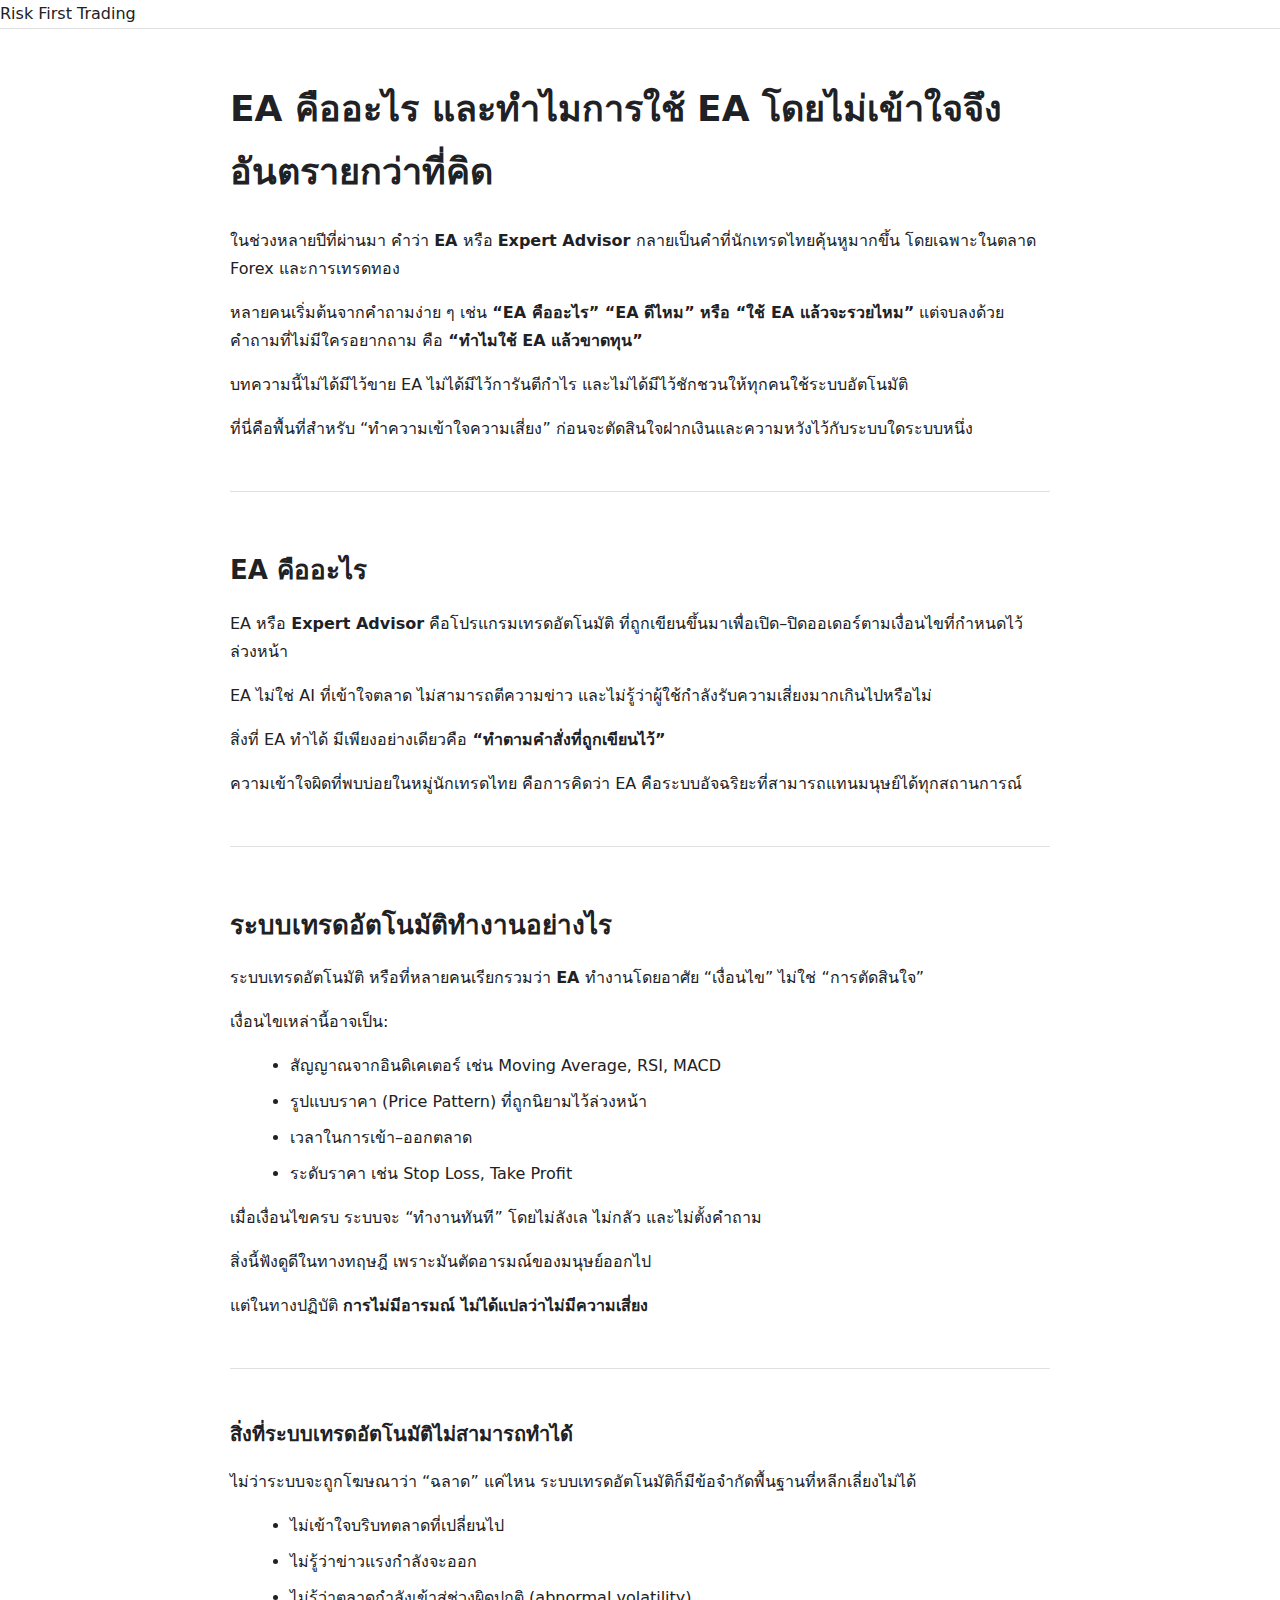
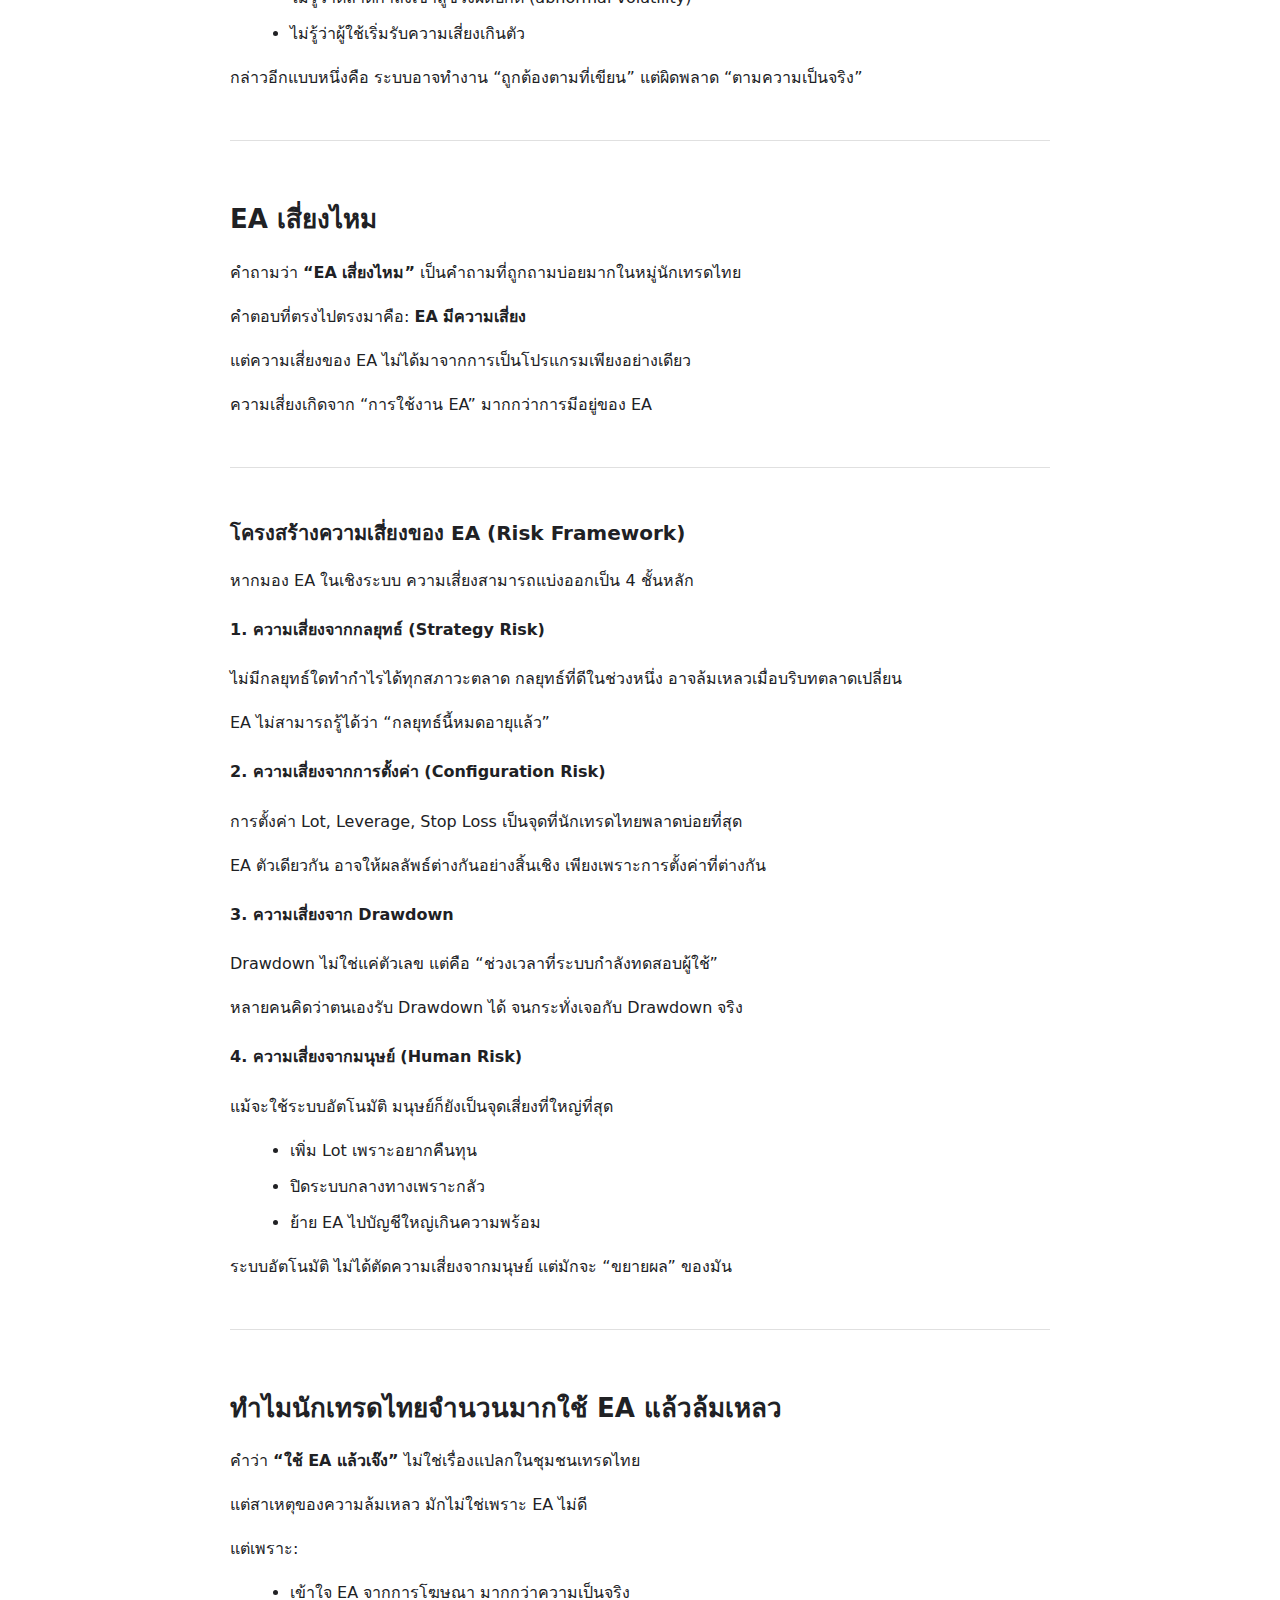
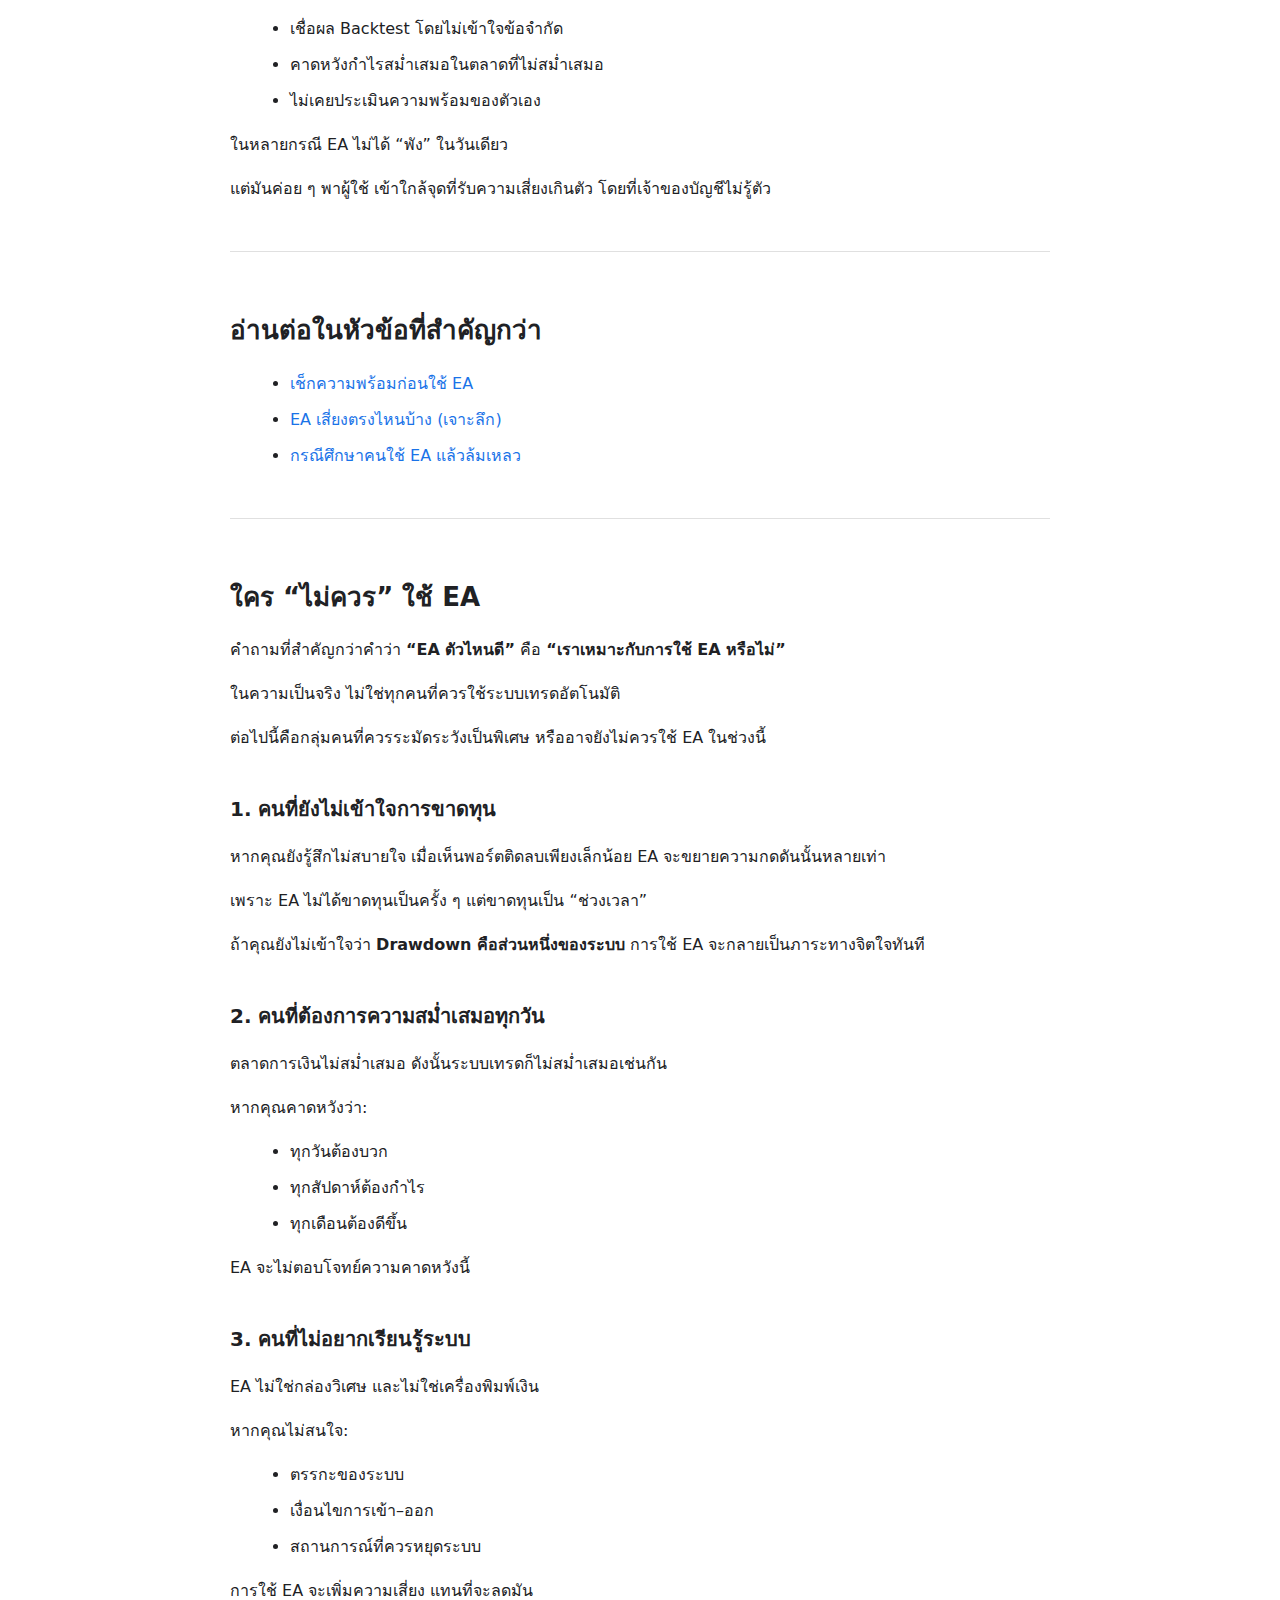
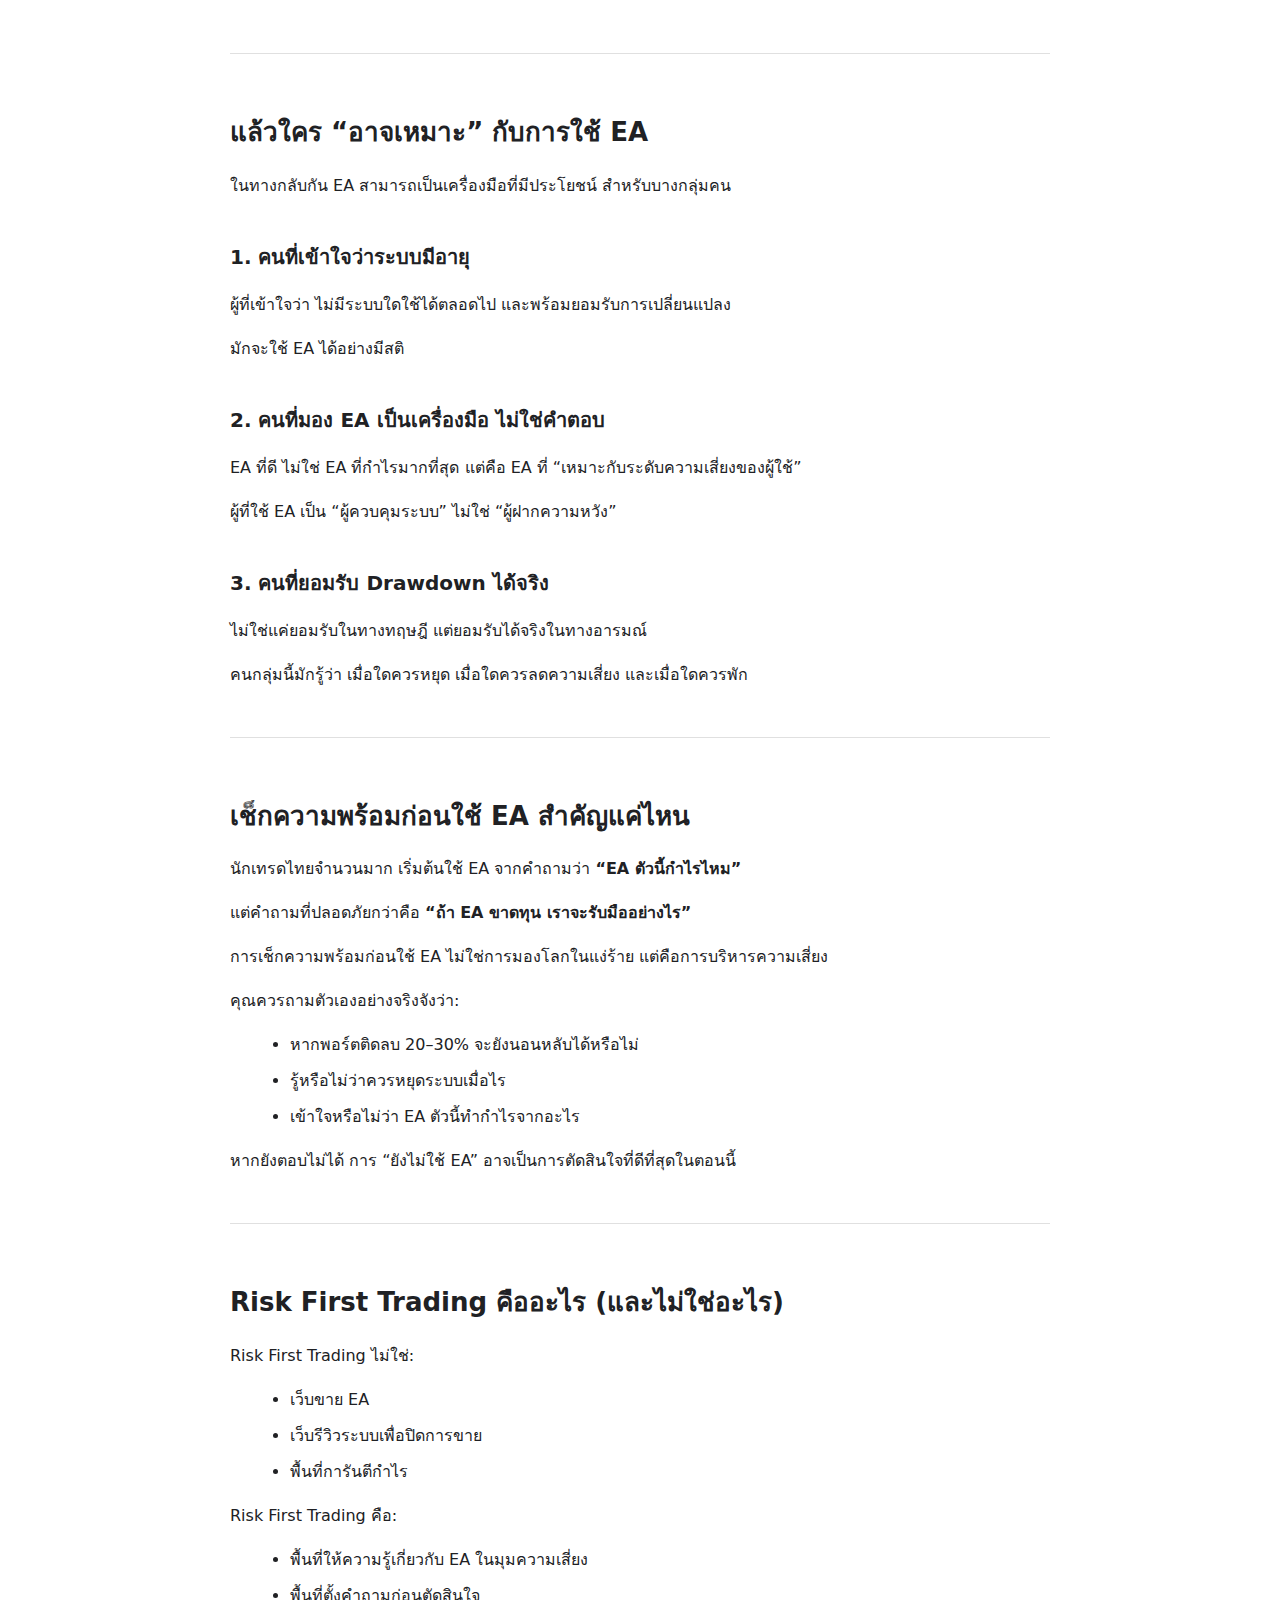
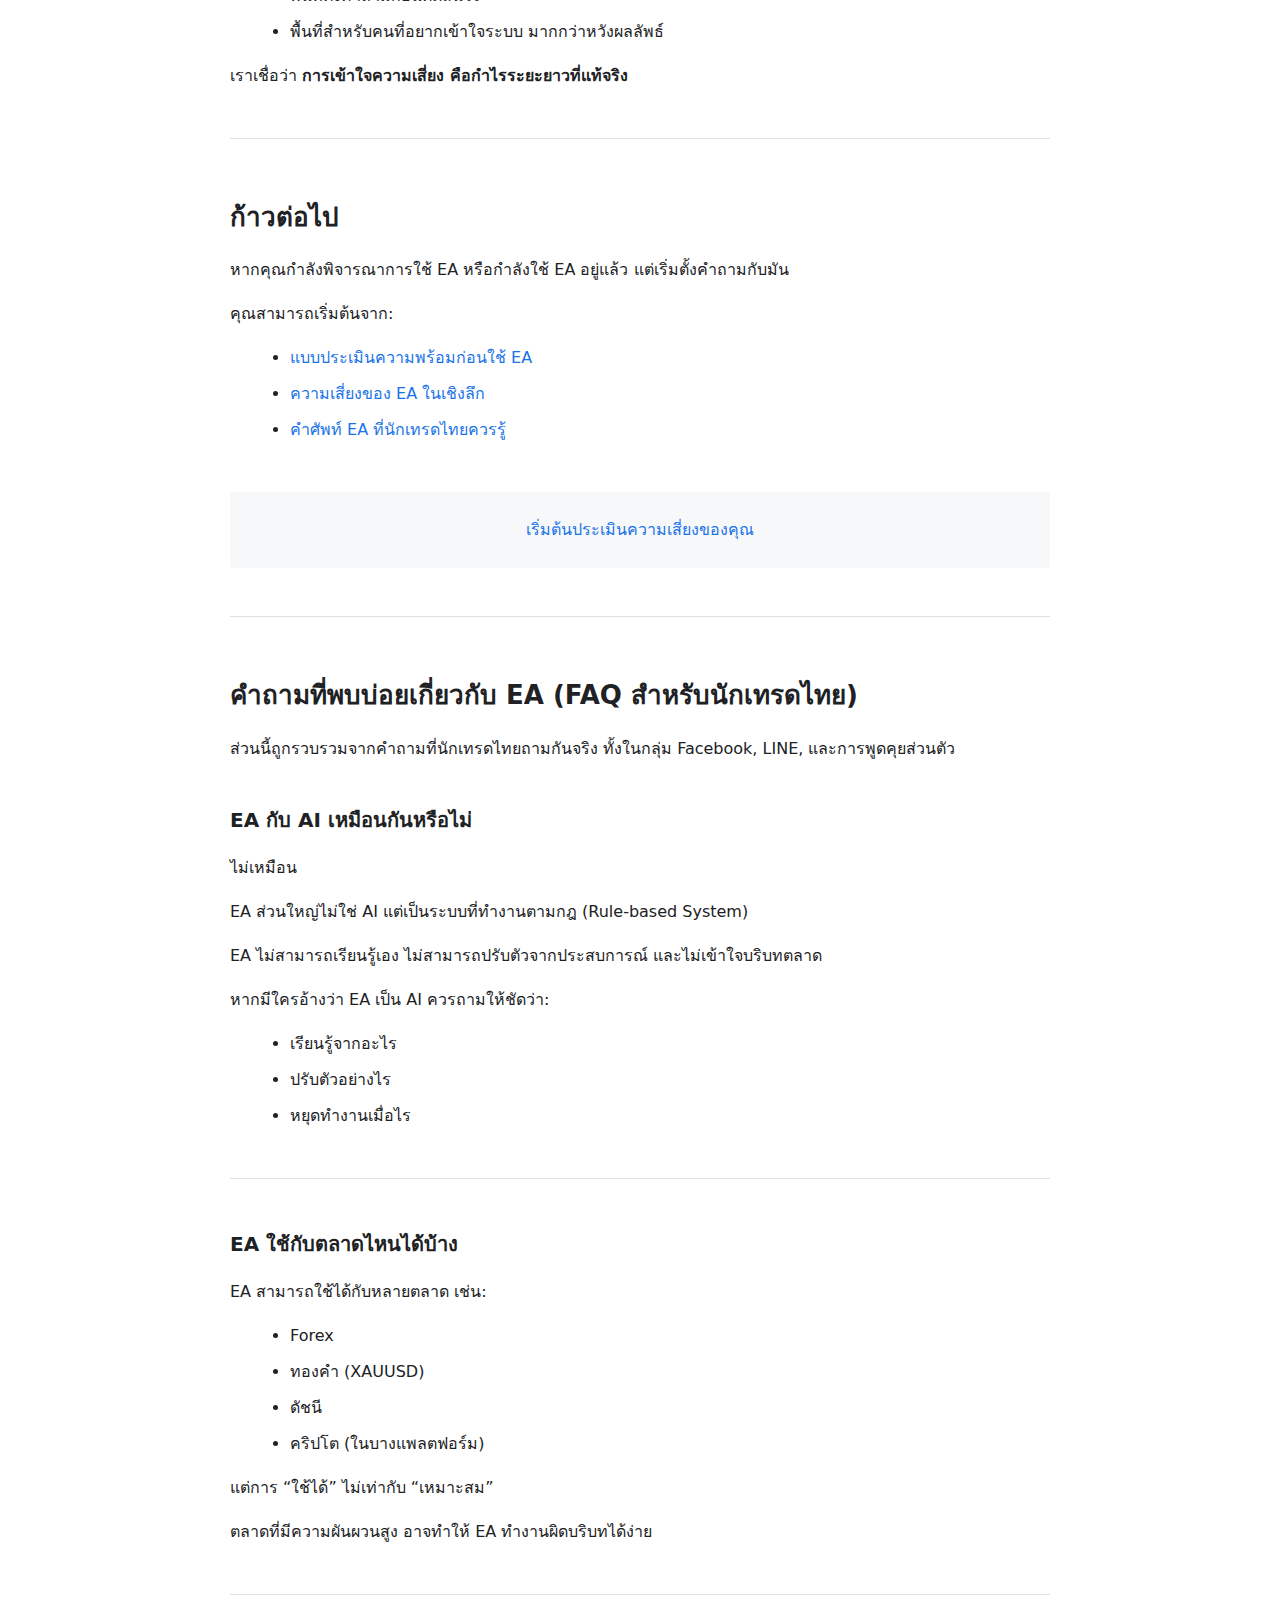
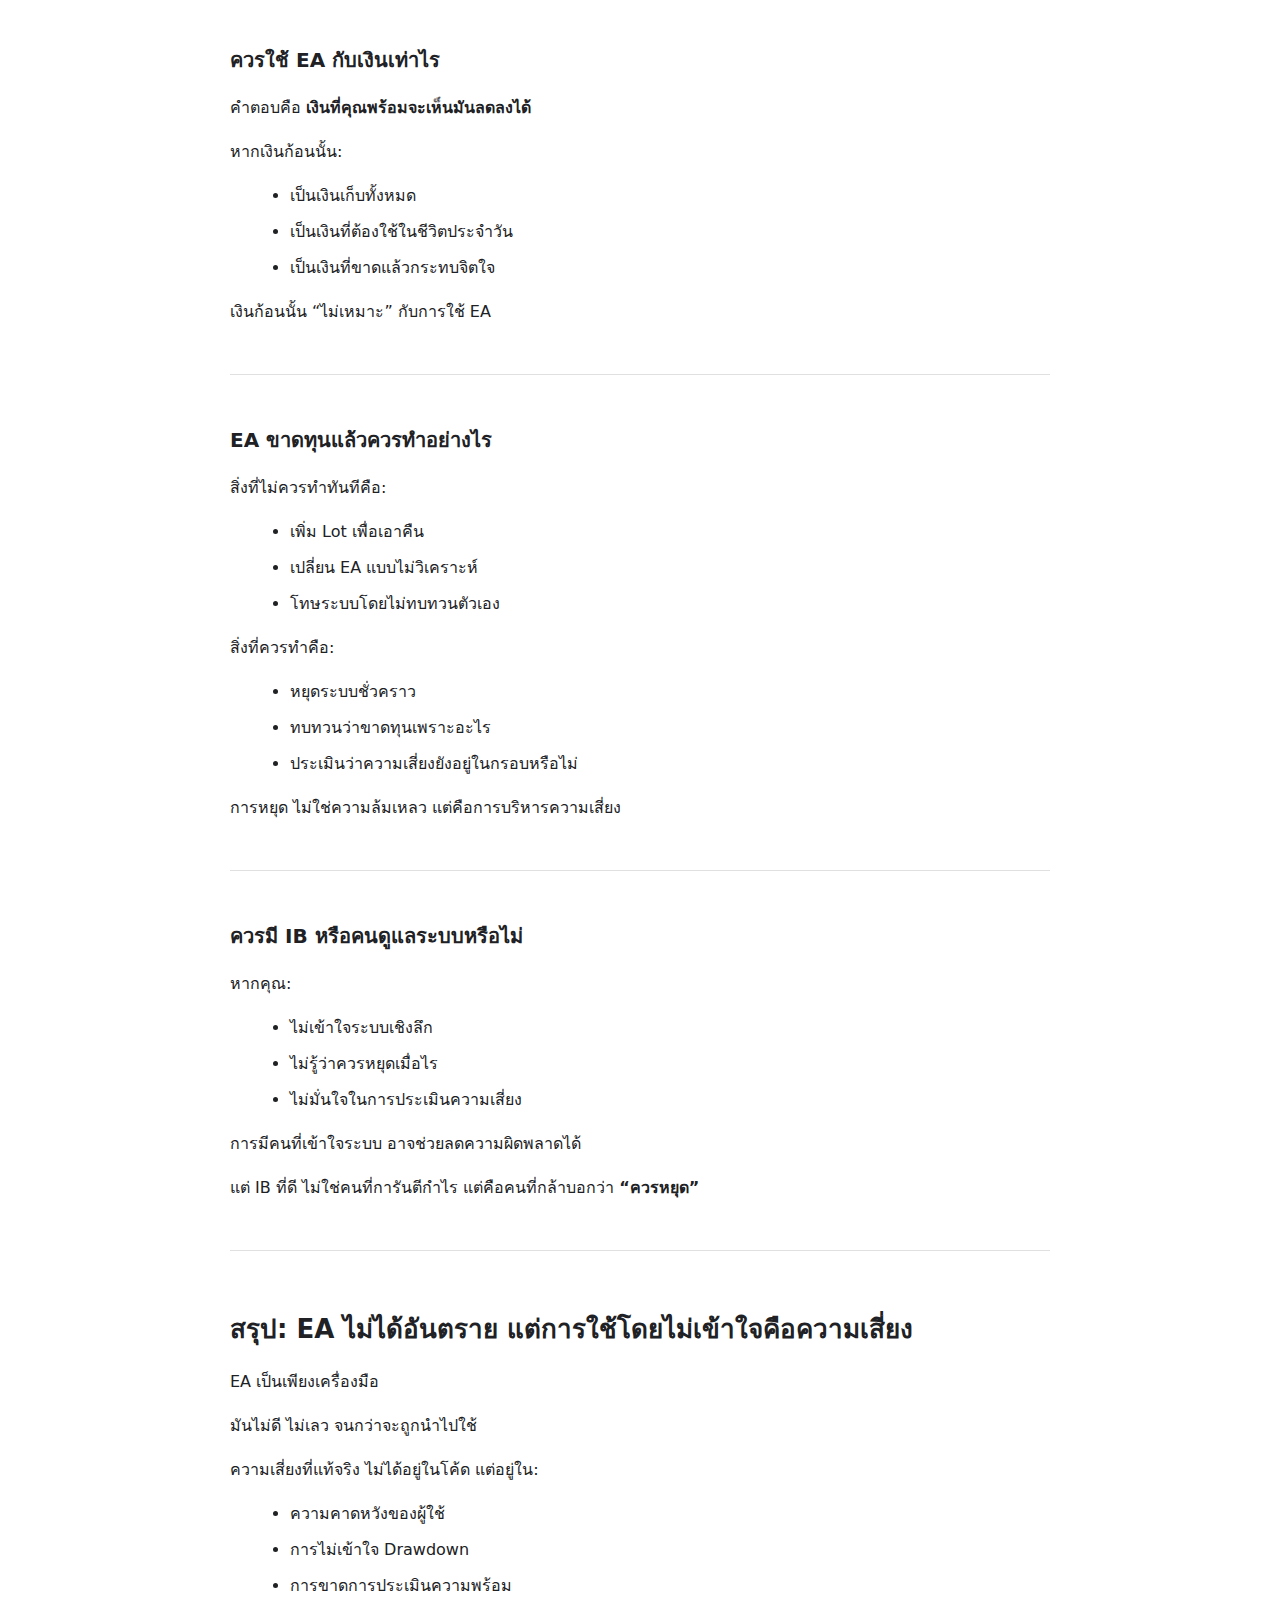
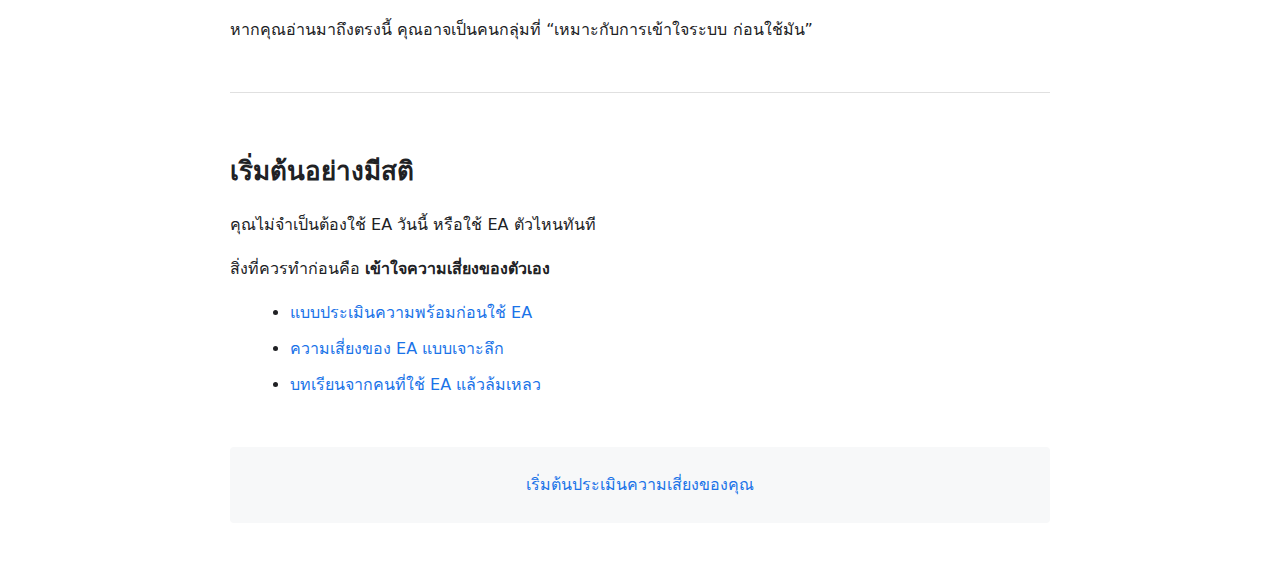
<file: index.html>
<!DOCTYPE html>
<html lang="th">
  <head>
  <meta charset="UTF-8">
    
  <link rel="stylesheet" href="assets/style.css">
  <script src="assets/toc.js" defer></script>
  
<meta name="google-site-verification" content="HfY9BJadVd_2kSRfIVFTJhaFg81txdOOjZUhrBADM44" />

<!-- Google tag (gtag.js) -->
<script async src="https://www.googletagmanager.com/gtag/js?id=G-V9FPV1TTCW"></script>
<script>
  window.dataLayer = window.dataLayer || [];
  function gtag(){dataLayer.push(arguments);}
  gtag('js', new Date());

  gtag('config', 'G-V9FPV1TTCW');
</script>  
  
  <title>EA คืออะไร? EA เสี่ยงไหม ทำไมคนใช้ EA แล้วเจ๊ง | Risk First Trading</title>

  <meta name="description" content="อธิบาย EA คืออะไร ระบบเทรดอัตโนมัติคืออะไร EA เสี่ยงไหม ทำไมคนใช้ EA แล้วเจ๊ง และควรประเมินความพร้อมก่อนใช้ EA อย่างไร ในมุมมองเชิงความเสี่ยง โดย Risk First Trading">

  <meta name="viewport" content="width=device-width, initial-scale=1.0">

  <!-- GEO -->
  <meta name="language" content="th">
  <meta name="geo.region" content="TH">
  <meta name="geo.placename" content="Thailand">

  <!-- Open Graph -->
  <meta property="og:title" content="EA คืออะไร? EA เสี่ยงไหม | Risk First Trading">
  <meta property="og:description" content="ความรู้ด้าน EA และระบบเทรดอัตโนมัติในมุมมองเชิงความเสี่ยง ไม่ขายระบบ ไม่การันตีกำไร">
  <meta property="og:type" content="website">
  <meta property="og:url" content="https://riskfirsttrading.github.io/">


  <!-- Schema: Organization -->
  <script type="application/ld+json">
  {
    "@context": "https://schema.org",
    "@type": "Organization",
    "name": "Risk First Trading",
    "url": "https://riskfirsttrading.github.io/",
    "description": "แหล่งความรู้ด้าน EA (Expert Advisor) ระบบเทรดอัตโนมัติ และการบริหารความเสี่ยง ในมุมมองเชิงระบบและความรับผิดชอบ",
    "areaServed": "TH",
    "knowsAbout": [
      "EA คืออะไร",
      "Expert Advisor",
      "ระบบเทรดอัตโนมัติ",
      "ความเสี่ยงในการเทรด",
      "Drawdown",
      "Money Management"
    ]
  }
  </script>

  <!-- Schema: Website -->
  <script type="application/ld+json">
  {
    "@context": "https://schema.org",
    "@type": "WebSite",
    "name": "Risk First Trading",
    "url": "https://riskfirsttrading.github.io/",
    "inLanguage": "th"
  }
  </script>

</head>

<body>

<header>
  <div class="site-title">Risk First Trading</div>
</header>

<main>

<h1>EA คืออะไร และทำไมการใช้ EA โดยไม่เข้าใจจึงอันตรายกว่าที่คิด</h1>

<p>
ในช่วงหลายปีที่ผ่านมา คำว่า <strong>EA</strong> หรือ <strong>Expert Advisor</strong>  
กลายเป็นคำที่นักเทรดไทยคุ้นหูมากขึ้น โดยเฉพาะในตลาด Forex และการเทรดทอง
</p>

<p>
หลายคนเริ่มต้นจากคำถามง่าย ๆ เช่น  
<strong>“EA คืออะไร” “EA ดีไหม” หรือ “ใช้ EA แล้วจะรวยไหม”</strong>  
แต่จบลงด้วยคำถามที่ไม่มีใครอยากถาม คือ  
<strong>“ทำไมใช้ EA แล้วขาดทุน”</strong>
</p>

<p>
บทความนี้ไม่ได้มีไว้ขาย EA  
ไม่ได้มีไว้การันตีกำไร  
และไม่ได้มีไว้ชักชวนให้ทุกคนใช้ระบบอัตโนมัติ
</p>

<p>
ที่นี่คือพื้นที่สำหรับ “ทำความเข้าใจความเสี่ยง”  
ก่อนจะตัดสินใจฝากเงินและความหวังไว้กับระบบใดระบบหนึ่ง
</p>

<hr>

<h2>EA คืออะไร</h2>

<p>
EA หรือ <strong>Expert Advisor</strong> คือโปรแกรมเทรดอัตโนมัติ  
ที่ถูกเขียนขึ้นมาเพื่อเปิด–ปิดออเดอร์ตามเงื่อนไขที่กำหนดไว้ล่วงหน้า
</p>

<p>
EA ไม่ใช่ AI ที่เข้าใจตลาด  
ไม่สามารถตีความข่าว  
และไม่รู้ว่าผู้ใช้กำลังรับความเสี่ยงมากเกินไปหรือไม่
</p>

<p>
สิ่งที่ EA ทำได้ มีเพียงอย่างเดียวคือ  
<strong>“ทำตามคำสั่งที่ถูกเขียนไว้”</strong>
</p>

<p>
ความเข้าใจผิดที่พบบ่อยในหมู่นักเทรดไทย คือการคิดว่า  
EA คือระบบอัจฉริยะที่สามารถแทนมนุษย์ได้ทุกสถานการณ์
</p>
<hr>

<h2>ระบบเทรดอัตโนมัติทำงานอย่างไร</h2>

<p>
ระบบเทรดอัตโนมัติ หรือที่หลายคนเรียกรวมว่า <strong>EA</strong>  
ทำงานโดยอาศัย “เงื่อนไข” ไม่ใช่ “การตัดสินใจ”
</p>

<p>
เงื่อนไขเหล่านี้อาจเป็น:
</p>

<ul>
  <li>สัญญาณจากอินดิเคเตอร์ เช่น Moving Average, RSI, MACD</li>
  <li>รูปแบบราคา (Price Pattern) ที่ถูกนิยามไว้ล่วงหน้า</li>
  <li>เวลาในการเข้า–ออกตลาด</li>
  <li>ระดับราคา เช่น Stop Loss, Take Profit</li>
</ul>

<p>
เมื่อเงื่อนไขครบ ระบบจะ “ทำงานทันที”  
โดยไม่ลังเล ไม่กลัว และไม่ตั้งคำถาม
</p>

<p>
สิ่งนี้ฟังดูดีในทางทฤษฎี  
เพราะมันตัดอารมณ์ของมนุษย์ออกไป
</p>

<p>
แต่ในทางปฏิบัติ  
<strong>การไม่มีอารมณ์ ไม่ได้แปลว่าไม่มีความเสี่ยง</strong>
</p>

<hr>

<h3>สิ่งที่ระบบเทรดอัตโนมัติไม่สามารถทำได้</h3>

<p>
ไม่ว่าระบบจะถูกโฆษณาว่า “ฉลาด” แค่ไหน  
ระบบเทรดอัตโนมัติก็มีข้อจำกัดพื้นฐานที่หลีกเลี่ยงไม่ได้
</p>

<ul>
  <li>ไม่เข้าใจบริบทตลาดที่เปลี่ยนไป</li>
  <li>ไม่รู้ว่าข่าวแรงกำลังจะออก</li>
  <li>ไม่รู้ว่าตลาดกำลังเข้าสู่ช่วงผิดปกติ (abnormal volatility)</li>
  <li>ไม่รู้ว่าผู้ใช้เริ่มรับความเสี่ยงเกินตัว</li>
</ul>

<p>
กล่าวอีกแบบหนึ่งคือ  
ระบบอาจทำงาน “ถูกต้องตามที่เขียน”  
แต่ผิดพลาด “ตามความเป็นจริง”
</p>

<hr>

<h2>EA เสี่ยงไหม</h2>

<p>
คำถามว่า <strong>“EA เสี่ยงไหม”</strong>  
เป็นคำถามที่ถูกถามบ่อยมากในหมู่นักเทรดไทย
</p>

<p>
คำตอบที่ตรงไปตรงมาคือ:  
<strong>EA มีความเสี่ยง</strong>
</p>

<p>
แต่ความเสี่ยงของ EA  
ไม่ได้มาจากการเป็นโปรแกรมเพียงอย่างเดียว
</p>

<p>
ความเสี่ยงเกิดจาก “การใช้งาน EA”  
มากกว่าการมีอยู่ของ EA
</p>

<hr>

<h3>โครงสร้างความเสี่ยงของ EA (Risk Framework)</h3>

<p>
หากมอง EA ในเชิงระบบ  
ความเสี่ยงสามารถแบ่งออกเป็น 4 ชั้นหลัก
</p>

<h4>1. ความเสี่ยงจากกลยุทธ์ (Strategy Risk)</h4>

<p>
ไม่มีกลยุทธ์ใดทำกำไรได้ทุกสภาวะตลาด  
กลยุทธ์ที่ดีในช่วงหนึ่ง  
อาจล้มเหลวเมื่อบริบทตลาดเปลี่ยน
</p>

<p>
EA ไม่สามารถรู้ได้ว่า  
“กลยุทธ์นี้หมดอายุแล้ว”
</p>

<h4>2. ความเสี่ยงจากการตั้งค่า (Configuration Risk)</h4>

<p>
การตั้งค่า Lot, Leverage, Stop Loss  
เป็นจุดที่นักเทรดไทยพลาดบ่อยที่สุด
</p>

<p>
EA ตัวเดียวกัน  
อาจให้ผลลัพธ์ต่างกันอย่างสิ้นเชิง  
เพียงเพราะการตั้งค่าที่ต่างกัน
</p>

<h4>3. ความเสี่ยงจาก Drawdown</h4>

<p>
Drawdown ไม่ใช่แค่ตัวเลข  
แต่คือ “ช่วงเวลาที่ระบบกำลังทดสอบผู้ใช้”
</p>

<p>
หลายคนคิดว่าตนเองรับ Drawdown ได้  
จนกระทั่งเจอกับ Drawdown จริง
</p>

<h4>4. ความเสี่ยงจากมนุษย์ (Human Risk)</h4>

<p>
แม้จะใช้ระบบอัตโนมัติ  
มนุษย์ก็ยังเป็นจุดเสี่ยงที่ใหญ่ที่สุด
</p>

<ul>
  <li>เพิ่ม Lot เพราะอยากคืนทุน</li>
  <li>ปิดระบบกลางทางเพราะกลัว</li>
  <li>ย้าย EA ไปบัญชีใหญ่เกินความพร้อม</li>
</ul>

<p>
ระบบอัตโนมัติ  
ไม่ได้ตัดความเสี่ยงจากมนุษย์  
แต่มักจะ “ขยายผล” ของมัน
</p>

<hr>

<h2>ทำไมนักเทรดไทยจำนวนมากใช้ EA แล้วล้มเหลว</h2>

<p>
คำว่า <strong>“ใช้ EA แล้วเจ๊ง”</strong>  
ไม่ใช่เรื่องแปลกในชุมชนเทรดไทย
</p>

<p>
แต่สาเหตุของความล้มเหลว  
มักไม่ใช่เพราะ EA ไม่ดี
</p>

<p>
แต่เพราะ:
</p>

<ul>
  <li>เข้าใจ EA จากการโฆษณา มากกว่าความเป็นจริง</li>
  <li>เชื่อผล Backtest โดยไม่เข้าใจข้อจำกัด</li>
  <li>คาดหวังกำไรสม่ำเสมอในตลาดที่ไม่สม่ำเสมอ</li>
  <li>ไม่เคยประเมินความพร้อมของตัวเอง</li>
</ul>

<p>
ในหลายกรณี  
EA ไม่ได้ “พัง” ในวันเดียว
</p>

<p>
แต่มันค่อย ๆ พาผู้ใช้  
เข้าใกล้จุดที่รับความเสี่ยงเกินตัว  
โดยที่เจ้าของบัญชีไม่รู้ตัว
</p>

<hr>

<h2>อ่านต่อในหัวข้อที่สำคัญกว่า</h2>

<ul>
  <li><a href="ea-readiness.html">เช็กความพร้อมก่อนใช้ EA</a></li>
  <li><a href="ea-risk.html">EA เสี่ยงตรงไหนบ้าง (เจาะลึก)</a></li>
  <li><a href="ea-failure.html">กรณีศึกษาคนใช้ EA แล้วล้มเหลว</a></li>
</ul>
<hr>

<h2>ใคร “ไม่ควร” ใช้ EA</h2>

<p>
คำถามที่สำคัญกว่าคำว่า  
<strong>“EA ตัวไหนดี”</strong>  
คือ  
<strong>“เราเหมาะกับการใช้ EA หรือไม่”</strong>
</p>

<p>
ในความเป็นจริง  
ไม่ใช่ทุกคนที่ควรใช้ระบบเทรดอัตโนมัติ
</p>

<p>
ต่อไปนี้คือกลุ่มคนที่ควรระมัดระวังเป็นพิเศษ  
หรืออาจยังไม่ควรใช้ EA ในช่วงนี้
</p>

<h3>1. คนที่ยังไม่เข้าใจการขาดทุน</h3>

<p>
หากคุณยังรู้สึกไม่สบายใจ  
เมื่อเห็นพอร์ตติดลบเพียงเล็กน้อย  
EA จะขยายความกดดันนั้นหลายเท่า
</p>

<p>
เพราะ EA ไม่ได้ขาดทุนเป็นครั้ง ๆ  
แต่ขาดทุนเป็น “ช่วงเวลา”
</p>

<p>
ถ้าคุณยังไม่เข้าใจว่า  
<strong>Drawdown คือส่วนหนึ่งของระบบ</strong>  
การใช้ EA จะกลายเป็นภาระทางจิตใจทันที
</p>

<h3>2. คนที่ต้องการความสม่ำเสมอทุกวัน</h3>

<p>
ตลาดการเงินไม่สม่ำเสมอ  
ดังนั้นระบบเทรดก็ไม่สม่ำเสมอเช่นกัน
</p>

<p>
หากคุณคาดหวังว่า:
</p>

<ul>
  <li>ทุกวันต้องบวก</li>
  <li>ทุกสัปดาห์ต้องกำไร</li>
  <li>ทุกเดือนต้องดีขึ้น</li>
</ul>

<p>
EA จะไม่ตอบโจทย์ความคาดหวังนี้
</p>

<h3>3. คนที่ไม่อยากเรียนรู้ระบบ</h3>

<p>
EA ไม่ใช่กล่องวิเศษ  
และไม่ใช่เครื่องพิมพ์เงิน
</p>

<p>
หากคุณไม่สนใจ:
</p>

<ul>
  <li>ตรรกะของระบบ</li>
  <li>เงื่อนไขการเข้า–ออก</li>
  <li>สถานการณ์ที่ควรหยุดระบบ</li>
</ul>

<p>
การใช้ EA จะเพิ่มความเสี่ยง  
แทนที่จะลดมัน
</p>

<hr>

<h2>แล้วใคร “อาจเหมาะ” กับการใช้ EA</h2>

<p>
ในทางกลับกัน  
EA สามารถเป็นเครื่องมือที่มีประโยชน์  
สำหรับบางกลุ่มคน
</p>

<h3>1. คนที่เข้าใจว่าระบบมีอายุ</h3>

<p>
ผู้ที่เข้าใจว่า  
ไม่มีระบบใดใช้ได้ตลอดไป  
และพร้อมยอมรับการเปลี่ยนแปลง
</p>

<p>
มักจะใช้ EA ได้อย่างมีสติ
</p>

<h3>2. คนที่มอง EA เป็นเครื่องมือ ไม่ใช่คำตอบ</h3>

<p>
EA ที่ดี  
ไม่ใช่ EA ที่กำไรมากที่สุด  
แต่คือ EA ที่ “เหมาะกับระดับความเสี่ยงของผู้ใช้”
</p>

<p>
ผู้ที่ใช้ EA เป็น “ผู้ควบคุมระบบ”  
ไม่ใช่ “ผู้ฝากความหวัง”
</p>

<h3>3. คนที่ยอมรับ Drawdown ได้จริง</h3>

<p>
ไม่ใช่แค่ยอมรับในทางทฤษฎี  
แต่ยอมรับได้จริงในทางอารมณ์
</p>

<p>
คนกลุ่มนี้มักรู้ว่า  
เมื่อใดควรหยุด  
เมื่อใดควรลดความเสี่ยง  
และเมื่อใดควรพัก
</p>

<hr>

<h2>เช็กความพร้อมก่อนใช้ EA สำคัญแค่ไหน</h2>

<p>
นักเทรดไทยจำนวนมาก  
เริ่มต้นใช้ EA จากคำถามว่า  
<strong>“EA ตัวนี้กำไรไหม”</strong>
</p>

<p>
แต่คำถามที่ปลอดภัยกว่าคือ  
<strong>“ถ้า EA ขาดทุน เราจะรับมืออย่างไร”</strong>
</p>

<p>
การเช็กความพร้อมก่อนใช้ EA  
ไม่ใช่การมองโลกในแง่ร้าย  
แต่คือการบริหารความเสี่ยง
</p>

<p>
คุณควรถามตัวเองอย่างจริงจังว่า:
</p>

<ul>
  <li>หากพอร์ตติดลบ 20–30% จะยังนอนหลับได้หรือไม่</li>
  <li>รู้หรือไม่ว่าควรหยุดระบบเมื่อไร</li>
  <li>เข้าใจหรือไม่ว่า EA ตัวนี้ทำกำไรจากอะไร</li>
</ul>

<p>
หากยังตอบไม่ได้  
การ “ยังไม่ใช้ EA”  
อาจเป็นการตัดสินใจที่ดีที่สุดในตอนนี้
</p>

<hr>

<h2>Risk First Trading คืออะไร (และไม่ใช่อะไร)</h2>

<p>
Risk First Trading ไม่ใช่:
</p>

<ul>
  <li>เว็บขาย EA</li>
  <li>เว็บรีวิวระบบเพื่อปิดการขาย</li>
  <li>พื้นที่การันตีกำไร</li>
</ul>

<p>
Risk First Trading คือ:
</p>

<ul>
  <li>พื้นที่ให้ความรู้เกี่ยวกับ EA ในมุมความเสี่ยง</li>
  <li>พื้นที่ตั้งคำถามก่อนตัดสินใจ</li>
  <li>พื้นที่สำหรับคนที่อยากเข้าใจระบบ มากกว่าหวังผลลัพธ์</li>
</ul>

<p>
เราเชื่อว่า  
<strong>การเข้าใจความเสี่ยง คือกำไรระยะยาวที่แท้จริง</strong>
</p>

<hr>

<h2>ก้าวต่อไป</h2>

<p>
หากคุณกำลังพิจารณาการใช้ EA  
หรือกำลังใช้ EA อยู่แล้ว  
แต่เริ่มตั้งคำถามกับมัน
</p>

<p>
คุณสามารถเริ่มต้นจาก:
</p>

<ul>
  <li><a href="ea-readiness.html">แบบประเมินความพร้อมก่อนใช้ EA</a></li>
  <li><a href="ea-risk.html">ความเสี่ยงของ EA ในเชิงลึก</a></li>
  <li><a href="glossary.html">คำศัพท์ EA ที่นักเทรดไทยควรรู้</a></li>
</ul>

<div class="cta">
  <a href="start.html">เริ่มต้นประเมินความเสี่ยงของคุณ</a>
</div>
<hr>

<h2>คำถามที่พบบ่อยเกี่ยวกับ EA (FAQ สำหรับนักเทรดไทย)</h2>

<p>
ส่วนนี้ถูกรวบรวมจากคำถามที่นักเทรดไทยถามกันจริง  
ทั้งในกลุ่ม Facebook, LINE, และการพูดคุยส่วนตัว
</p>

<h3>EA กับ AI เหมือนกันหรือไม่</h3>

<p>
ไม่เหมือน
</p>

<p>
EA ส่วนใหญ่ไม่ใช่ AI  
แต่เป็นระบบที่ทำงานตามกฎ (Rule-based System)
</p>

<p>
EA ไม่สามารถเรียนรู้เอง  
ไม่สามารถปรับตัวจากประสบการณ์  
และไม่เข้าใจบริบทตลาด
</p>

<p>
หากมีใครอ้างว่า EA เป็น AI  
ควรถามให้ชัดว่า:
</p>

<ul>
  <li>เรียนรู้จากอะไร</li>
  <li>ปรับตัวอย่างไร</li>
  <li>หยุดทำงานเมื่อไร</li>
</ul>

<hr>

<h3>EA ใช้กับตลาดไหนได้บ้าง</h3>

<p>
EA สามารถใช้ได้กับหลายตลาด เช่น:
</p>

<ul>
  <li>Forex</li>
  <li>ทองคำ (XAUUSD)</li>
  <li>ดัชนี</li>
  <li>คริปโต (ในบางแพลตฟอร์ม)</li>
</ul>

<p>
แต่การ “ใช้ได้”  
ไม่เท่ากับ “เหมาะสม”
</p>

<p>
ตลาดที่มีความผันผวนสูง  
อาจทำให้ EA ทำงานผิดบริบทได้ง่าย
</p>

<hr>

<h3>ควรใช้ EA กับเงินเท่าไร</h3>

<p>
คำตอบคือ  
<strong>เงินที่คุณพร้อมจะเห็นมันลดลงได้</strong>
</p>

<p>
หากเงินก้อนนั้น:
</p>

<ul>
  <li>เป็นเงินเก็บทั้งหมด</li>
  <li>เป็นเงินที่ต้องใช้ในชีวิตประจำวัน</li>
  <li>เป็นเงินที่ขาดแล้วกระทบจิตใจ</li>
</ul>

<p>
เงินก้อนนั้น “ไม่เหมาะ” กับการใช้ EA
</p>

<hr>

<h3>EA ขาดทุนแล้วควรทำอย่างไร</h3>

<p>
สิ่งที่ไม่ควรทำทันทีคือ:
</p>

<ul>
  <li>เพิ่ม Lot เพื่อเอาคืน</li>
  <li>เปลี่ยน EA แบบไม่วิเคราะห์</li>
  <li>โทษระบบโดยไม่ทบทวนตัวเอง</li>
</ul>

<p>
สิ่งที่ควรทำคือ:
</p>

<ul>
  <li>หยุดระบบชั่วคราว</li>
  <li>ทบทวนว่าขาดทุนเพราะอะไร</li>
  <li>ประเมินว่าความเสี่ยงยังอยู่ในกรอบหรือไม่</li>
</ul>

<p>
การหยุด  
ไม่ใช่ความล้มเหลว  
แต่คือการบริหารความเสี่ยง
</p>

<hr>

<h3>ควรมี IB หรือคนดูแลระบบหรือไม่</h3>

<p>
หากคุณ:
</p>

<ul>
  <li>ไม่เข้าใจระบบเชิงลึก</li>
  <li>ไม่รู้ว่าควรหยุดเมื่อไร</li>
  <li>ไม่มั่นใจในการประเมินความเสี่ยง</li>
</ul>

<p>
การมีคนที่เข้าใจระบบ  
อาจช่วยลดความผิดพลาดได้
</p>

<p>
แต่ IB ที่ดี  
ไม่ใช่คนที่การันตีกำไร  
แต่คือคนที่กล้าบอกว่า  
<strong>“ควรหยุด”</strong>
</p>

<hr>

<h2>สรุป: EA ไม่ได้อันตราย แต่การใช้โดยไม่เข้าใจคือความเสี่ยง</h2>

<p>
EA เป็นเพียงเครื่องมือ
</p>

<p>
มันไม่ดี ไม่เลว  
จนกว่าจะถูกนำไปใช้
</p>

<p>
ความเสี่ยงที่แท้จริง  
ไม่ได้อยู่ในโค้ด  
แต่อยู่ใน:
</p>

<ul>
  <li>ความคาดหวังของผู้ใช้</li>
  <li>การไม่เข้าใจ Drawdown</li>
  <li>การขาดการประเมินความพร้อม</li>
</ul>

<p>
หากคุณอ่านมาถึงตรงนี้  
คุณอาจเป็นคนกลุ่มที่  
“เหมาะกับการเข้าใจระบบ ก่อนใช้มัน”
</p>

<hr>

<h2>เริ่มต้นอย่างมีสติ</h2>

<p>
คุณไม่จำเป็นต้องใช้ EA วันนี้  
หรือใช้ EA ตัวไหนทันที
</p>

<p>
สิ่งที่ควรทำก่อนคือ  
<strong>เข้าใจความเสี่ยงของตัวเอง</strong>
</p>

<ul>
  <li><a href="ea-readiness.html">แบบประเมินความพร้อมก่อนใช้ EA</a></li>
  <li><a href="ea-risk.html">ความเสี่ยงของ EA แบบเจาะลึก</a></li>
  <li><a href="ea-failure.html">บทเรียนจากคนที่ใช้ EA แล้วล้มเหลว</a></li>
</ul>

<div class="cta">
  <a href="start.html">เริ่มต้นประเมินความเสี่ยงของคุณ</a>
</div>

</main>

<!-- FAQ Schema (Deep AEO Layer) -->
<script type="application/ld+json">
{
  "@context": "https://schema.org",
  "@type": "FAQPage",
  "mainEntity": [
    {
      "@type": "Question",
      "name": "EA กับ AI เหมือนกันหรือไม่",
      "acceptedAnswer": {
        "@type": "Answer",
        "text": "EA ส่วนใหญ่ไม่ใช่ AI แต่เป็นระบบที่ทำงานตามกฎล่วงหน้า ไม่สามารถเรียนรู้หรือปรับตัวจากบริบทตลาดได้"
      }
    },
    {
      "@type": "Question",
      "name": "ควรใช้ EA กับเงินเท่าไร",
      "acceptedAnswer": {
        "@type": "Answer",
        "text": "ควรใช้เงินที่สามารถยอมรับการขาดทุนได้ และไม่กระทบต่อชีวิตหรือสภาพจิตใจ"
      }
    },
    {
      "@type": "Question",
      "name": "EA ขาดทุนแล้วควรทำอย่างไร",
      "acceptedAnswer": {
        "@type": "Answer",
        "text": "ควรหยุดระบบ ทบทวนสาเหตุ และประเมินความเสี่ยง ไม่ควรเพิ่ม Lot หรือเปลี่ยนระบบโดยไม่วิเคราะห์"
      }
    }
  ]
}
</script>

</body>
</html>
<!-- updated -->
</file>
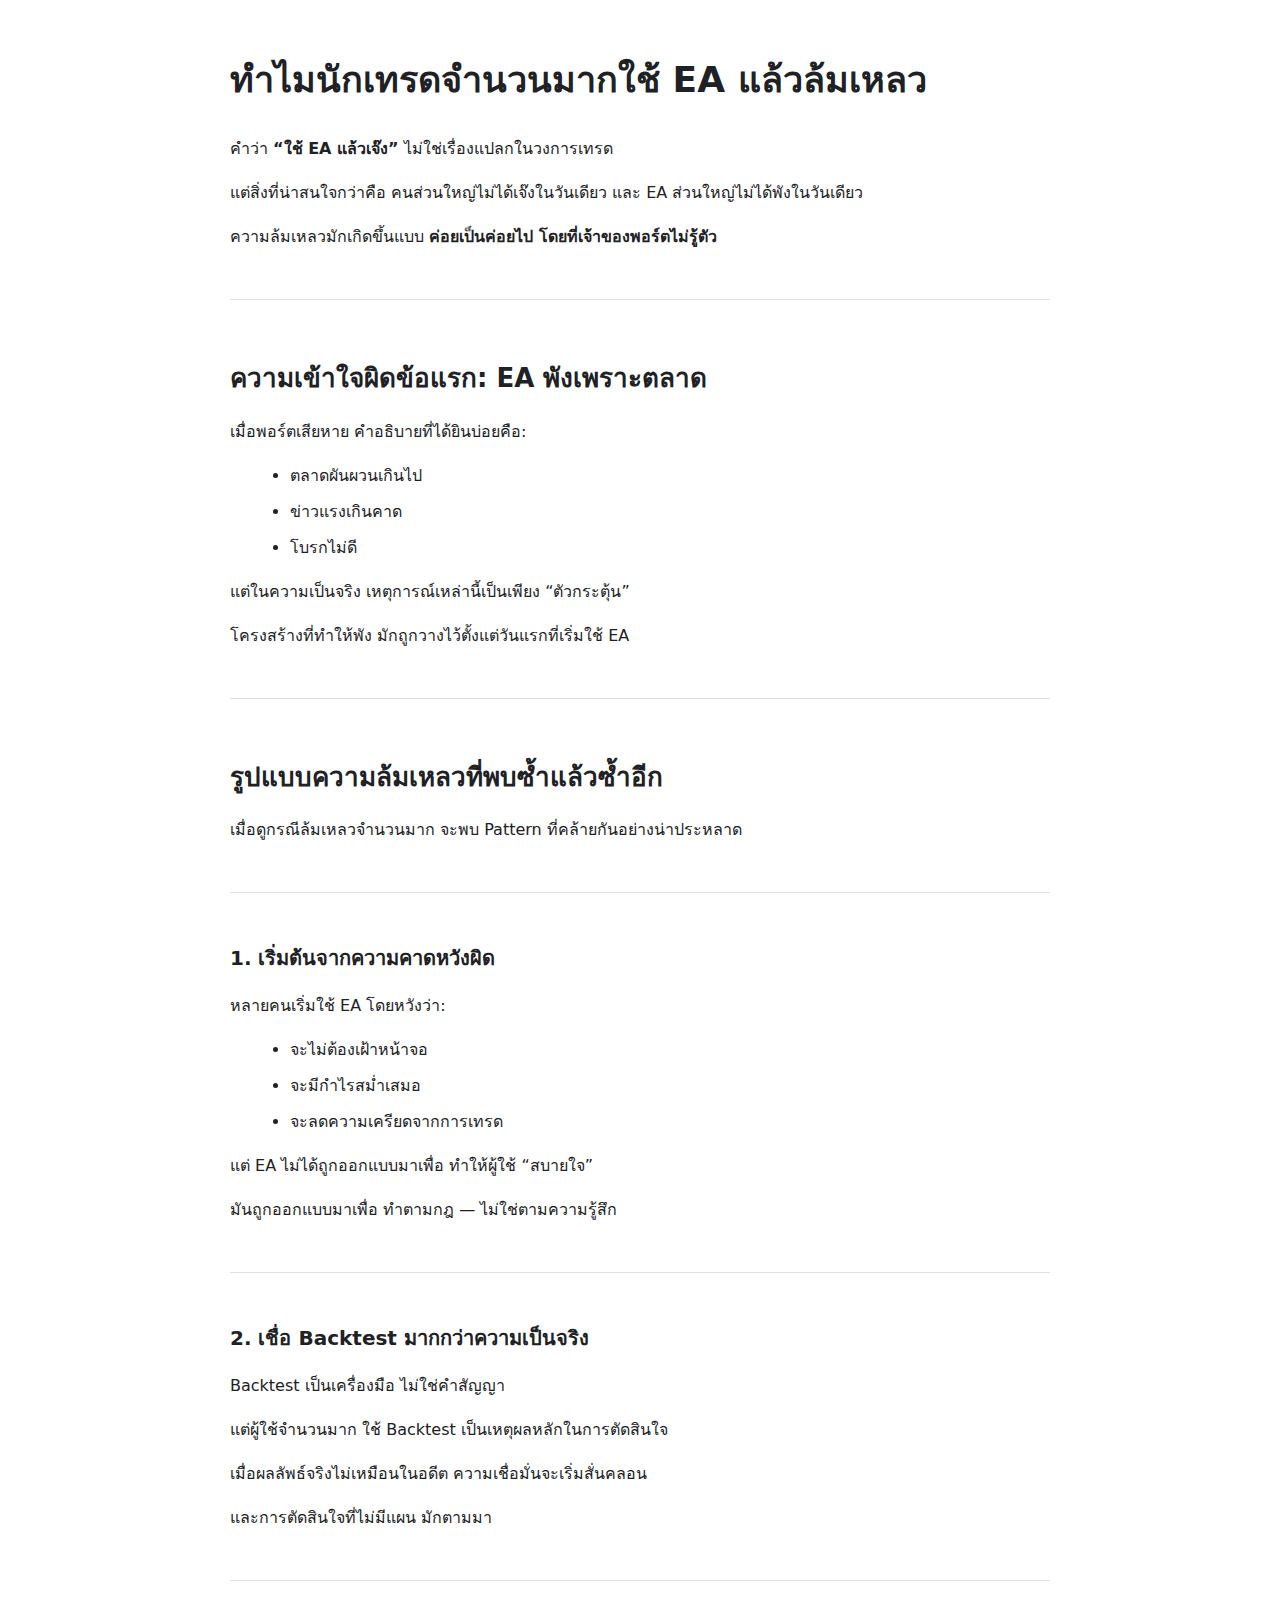
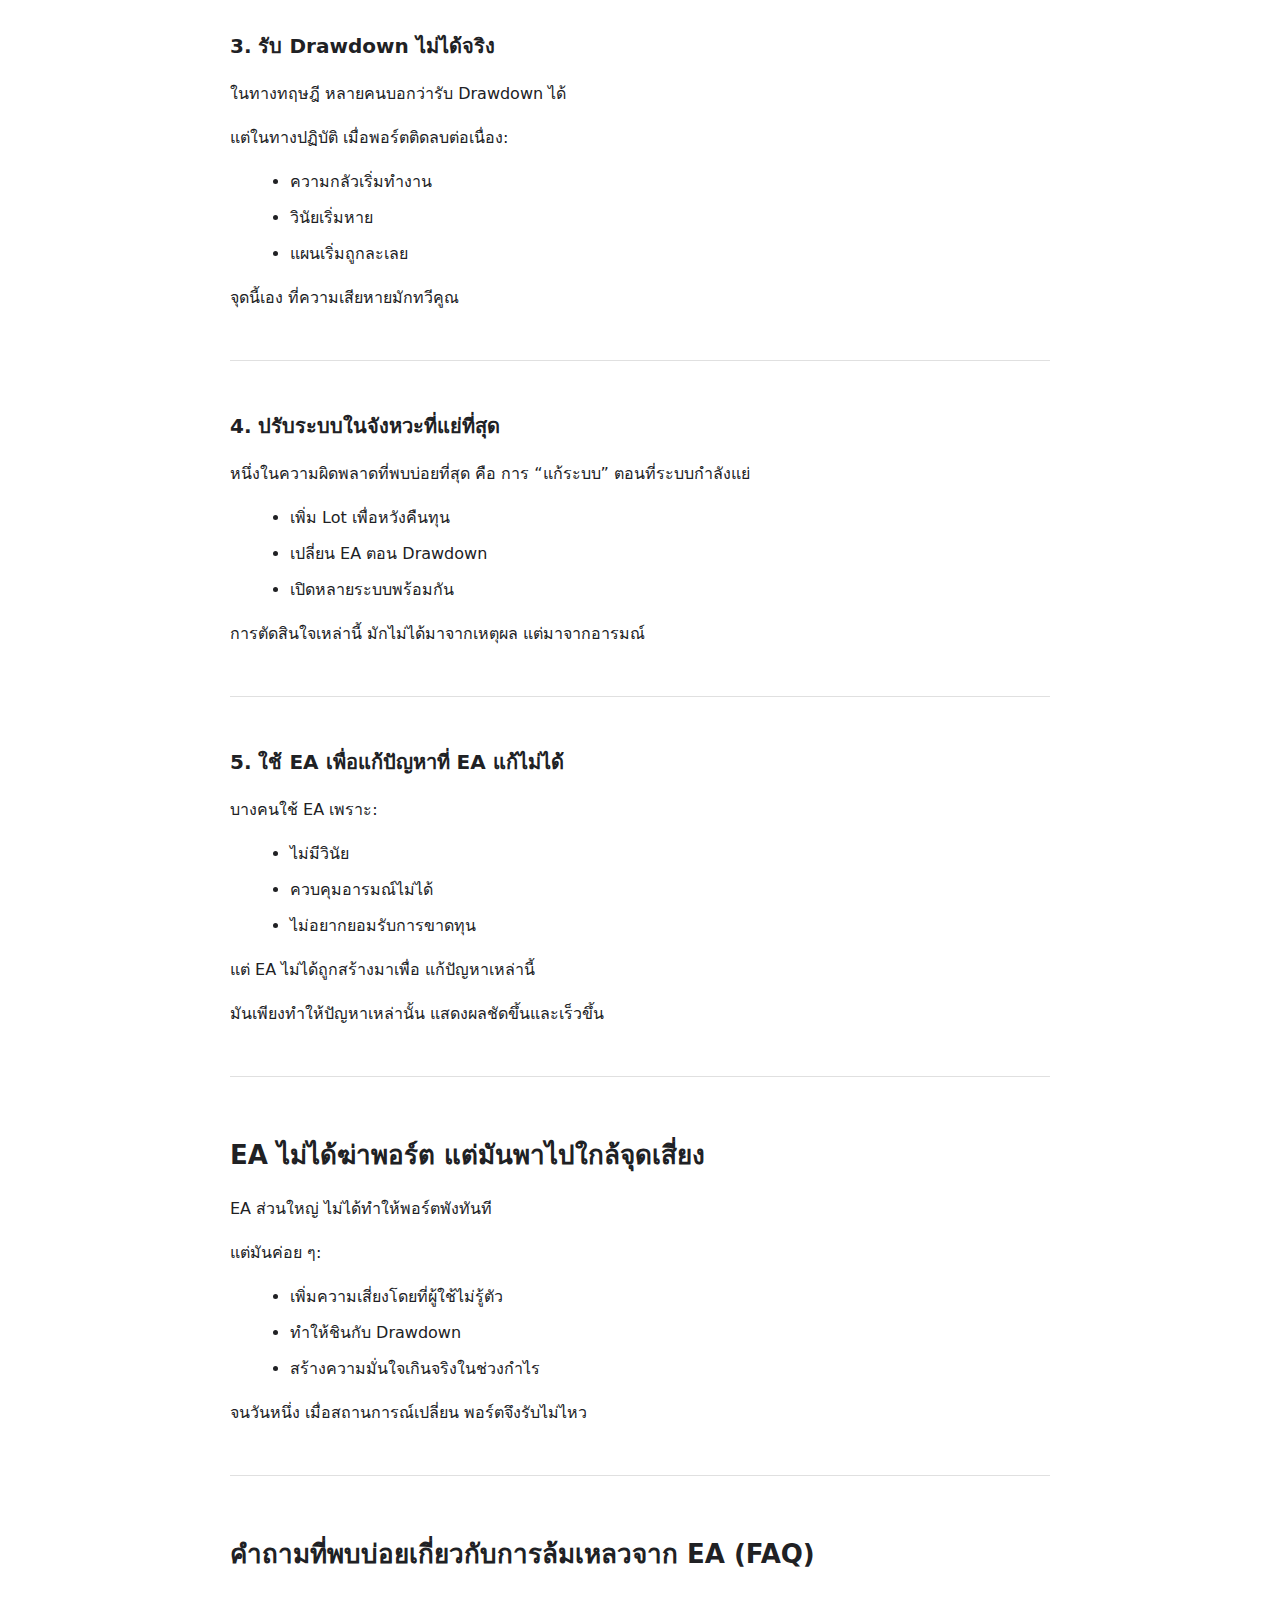
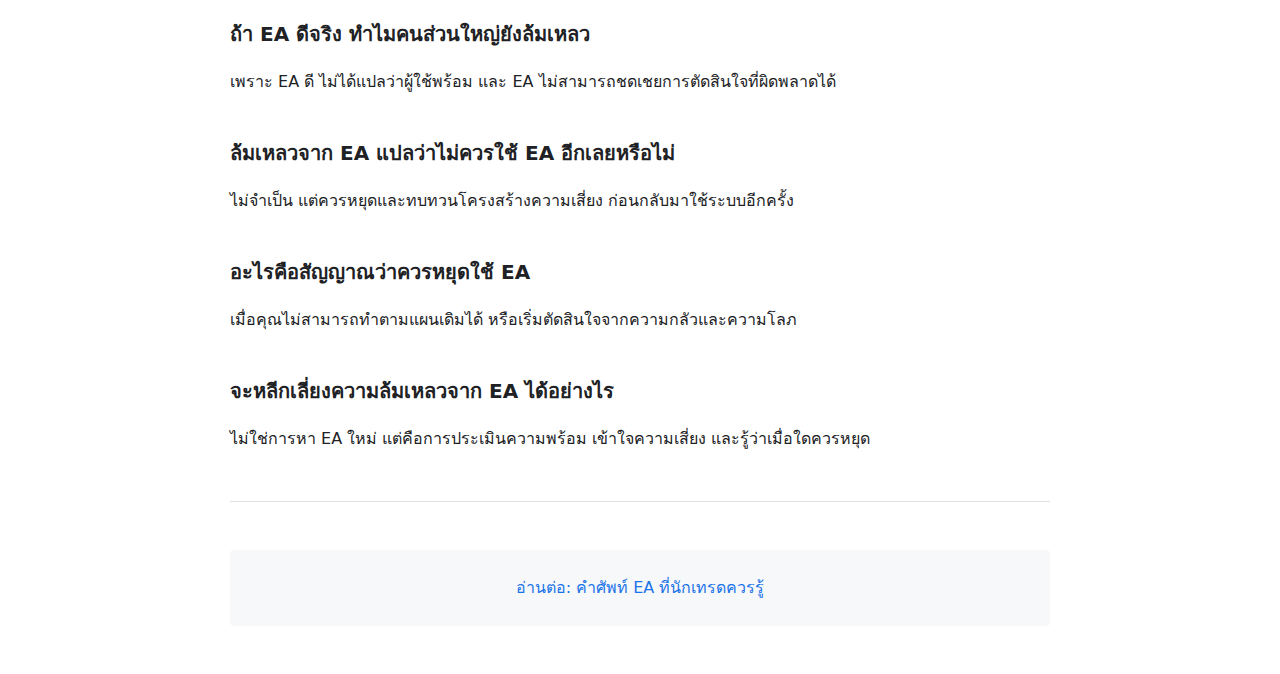
<file: ea-failure.html>
<!DOCTYPE html>
<html lang="th">
<head>
  <meta charset="UTF-8">

  <meta name="google-site-verification" content="HfY9BJadVd_2kSRfIVFTJhaFg81txdOOjZUhrBADM44" />

  <!-- Google tag (gtag.js) -->
  <script async src="https://www.googletagmanager.com/gtag/js?id=G-V9FPV1TTCW"></script>
  <script>
    window.dataLayer = window.dataLayer || [];
    function gtag(){dataLayer.push(arguments);}
    gtag('js', new Date());
    gtag('config', 'G-V9FPV1TTCW');
  </script>

  <title>ทำไมนักเทรดจำนวนมากใช้ EA แล้วล้มเหลว | วิเคราะห์ความพังที่ไม่ได้เกิดในวันเดียว</title>

  <meta name="description" content="วิเคราะห์เชิงโครงสร้างว่าทำไมนักเทรดจำนวนมากใช้ EA แล้วล้มเหลว EA ไม่ได้พังทันที แต่ค่อย ๆ พาผู้ใช้เข้าสู่จุดที่รับความเสี่ยงเกินตัว">

  <meta name="viewport" content="width=device-width, initial-scale=1.0">

  <!-- GEO -->
  <meta name="language" content="th">
  <meta name="geo.region" content="TH">
  <meta name="geo.placename" content="Thailand">

  <!-- Open Graph -->
  <meta property="og:title" content="ทำไมคนใช้ EA แล้วล้มเหลว | Risk First Trading">
  <meta property="og:description" content="ความล้มเหลวจาก EA ไม่ได้เกิดจากโค้ด แต่เกิดจากโครงสร้างการใช้งานและการตัดสินใจของมนุษย์">
  <meta property="og:type" content="article">
  <meta property="og:url" content="https://riskfirsttrading.github.io/ea-failure.html">

  <link rel="stylesheet" href="assets/style.css">

  <!-- Schema: Article -->
  <script type="application/ld+json">
  {
    "@context": "https://schema.org",
    "@type": "Article",
    "headline": "ทำไมนักเทรดจำนวนมากใช้ EA แล้วล้มเหลว",
    "description": "วิเคราะห์สาเหตุเชิงระบบของความล้มเหลวจากการใช้ EA ที่ไม่ได้เกิดจากโค้ด แต่เกิดจากการใช้งานและการตัดสินใจ",
    "inLanguage": "th",
    "author": {
      "@type": "Organization",
      "name": "Risk First Trading"
    },
    "publisher": {
      "@type": "Organization",
      "name": "Risk First Trading"
    },
    "mainEntityOfPage": {
      "@type": "WebPage",
      "@id": "https://riskfirsttrading.github.io/ea-failure.html"
    }
  }
  </script>

</head>

<body>
<main>

<h1>ทำไมนักเทรดจำนวนมากใช้ EA แล้วล้มเหลว</h1>

<p>
คำว่า <strong>“ใช้ EA แล้วเจ๊ง”</strong>  
ไม่ใช่เรื่องแปลกในวงการเทรด
</p>

<p>
แต่สิ่งที่น่าสนใจกว่าคือ  
คนส่วนใหญ่ไม่ได้เจ๊งในวันเดียว  
และ EA ส่วนใหญ่ไม่ได้พังในวันเดียว
</p>

<p>
ความล้มเหลวมักเกิดขึ้นแบบ  
<strong>ค่อยเป็นค่อยไป โดยที่เจ้าของพอร์ตไม่รู้ตัว</strong>
</p>

<hr>

<h2>ความเข้าใจผิดข้อแรก: EA พังเพราะตลาด</h2>

<p>
เมื่อพอร์ตเสียหาย  
คำอธิบายที่ได้ยินบ่อยคือ:
</p>

<ul>
  <li>ตลาดผันผวนเกินไป</li>
  <li>ข่าวแรงเกินคาด</li>
  <li>โบรกไม่ดี</li>
</ul>

<p>
แต่ในความเป็นจริง  
เหตุการณ์เหล่านี้เป็นเพียง “ตัวกระตุ้น”
</p>

<p>
โครงสร้างที่ทำให้พัง  
มักถูกวางไว้ตั้งแต่วันแรกที่เริ่มใช้ EA
</p>

<hr>

<h2>รูปแบบความล้มเหลวที่พบซ้ำแล้วซ้ำอีก</h2>

<p>
เมื่อดูกรณีล้มเหลวจำนวนมาก  
จะพบ Pattern ที่คล้ายกันอย่างน่าประหลาด
</p>

<hr>

<h3>1. เริ่มต้นจากความคาดหวังผิด</h3>

<p>
หลายคนเริ่มใช้ EA  
โดยหวังว่า:
</p>

<ul>
  <li>จะไม่ต้องเฝ้าหน้าจอ</li>
  <li>จะมีกำไรสม่ำเสมอ</li>
  <li>จะลดความเครียดจากการเทรด</li>
</ul>

<p>
แต่ EA ไม่ได้ถูกออกแบบมาเพื่อ  
ทำให้ผู้ใช้ “สบายใจ”
</p>

<p>
มันถูกออกแบบมาเพื่อ  
ทำตามกฎ — ไม่ใช่ตามความรู้สึก
</p>

<hr>

<h3>2. เชื่อ Backtest มากกว่าความเป็นจริง</h3>

<p>
Backtest เป็นเครื่องมือ  
ไม่ใช่คำสัญญา
</p>

<p>
แต่ผู้ใช้จำนวนมาก  
ใช้ Backtest เป็นเหตุผลหลักในการตัดสินใจ
</p>

<p>
เมื่อผลลัพธ์จริงไม่เหมือนในอดีต  
ความเชื่อมั่นจะเริ่มสั่นคลอน
</p>

<p>
และการตัดสินใจที่ไม่มีแผน  
มักตามมา
</p>

<hr>

<h3>3. รับ Drawdown ไม่ได้จริง</h3>

<p>
ในทางทฤษฎี  
หลายคนบอกว่ารับ Drawdown ได้
</p>

<p>
แต่ในทางปฏิบัติ  
เมื่อพอร์ตติดลบต่อเนื่อง:
</p>

<ul>
  <li>ความกลัวเริ่มทำงาน</li>
  <li>วินัยเริ่มหาย</li>
  <li>แผนเริ่มถูกละเลย</li>
</ul>

<p>
จุดนี้เอง  
ที่ความเสียหายมักทวีคูณ
</p>

<hr>

<h3>4. ปรับระบบในจังหวะที่แย่ที่สุด</h3>

<p>
หนึ่งในความผิดพลาดที่พบบ่อยที่สุด คือ  
การ “แก้ระบบ” ตอนที่ระบบกำลังแย่
</p>

<ul>
  <li>เพิ่ม Lot เพื่อหวังคืนทุน</li>
  <li>เปลี่ยน EA ตอน Drawdown</li>
  <li>เปิดหลายระบบพร้อมกัน</li>
</ul>

<p>
การตัดสินใจเหล่านี้  
มักไม่ได้มาจากเหตุผล  
แต่มาจากอารมณ์
</p>

<hr>

<h3>5. ใช้ EA เพื่อแก้ปัญหาที่ EA แก้ไม่ได้</h3>

<p>
บางคนใช้ EA เพราะ:
</p>

<ul>
  <li>ไม่มีวินัย</li>
  <li>ควบคุมอารมณ์ไม่ได้</li>
  <li>ไม่อยากยอมรับการขาดทุน</li>
</ul>

<p>
แต่ EA ไม่ได้ถูกสร้างมาเพื่อ  
แก้ปัญหาเหล่านี้
</p>

<p>
มันเพียงทำให้ปัญหาเหล่านั้น  
แสดงผลชัดขึ้นและเร็วขึ้น
</p>

<hr>

<h2>EA ไม่ได้ฆ่าพอร์ต แต่มันพาไปใกล้จุดเสี่ยง</h2>

<p>
EA ส่วนใหญ่  
ไม่ได้ทำให้พอร์ตพังทันที
</p>

<p>
แต่มันค่อย ๆ:
</p>

<ul>
  <li>เพิ่มความเสี่ยงโดยที่ผู้ใช้ไม่รู้ตัว</li>
  <li>ทำให้ชินกับ Drawdown</li>
  <li>สร้างความมั่นใจเกินจริงในช่วงกำไร</li>
</ul>

<p>
จนวันหนึ่ง  
เมื่อสถานการณ์เปลี่ยน  
พอร์ตจึงรับไม่ไหว
</p>

<hr>

<h2>คำถามที่พบบ่อยเกี่ยวกับการล้มเหลวจาก EA (FAQ)</h2>

<h3>ถ้า EA ดีจริง ทำไมคนส่วนใหญ่ยังล้มเหลว</h3>
<p>
เพราะ EA ดี  
ไม่ได้แปลว่าผู้ใช้พร้อม  
และ EA ไม่สามารถชดเชยการตัดสินใจที่ผิดพลาดได้
</p>

<h3>ล้มเหลวจาก EA แปลว่าไม่ควรใช้ EA อีกเลยหรือไม่</h3>
<p>
ไม่จำเป็น  
แต่ควรหยุดและทบทวนโครงสร้างความเสี่ยง  
ก่อนกลับมาใช้ระบบอีกครั้ง
</p>

<h3>อะไรคือสัญญาณว่าควรหยุดใช้ EA</h3>
<p>
เมื่อคุณไม่สามารถทำตามแผนเดิมได้  
หรือเริ่มตัดสินใจจากความกลัวและความโลภ
</p>

<h3>จะหลีกเลี่ยงความล้มเหลวจาก EA ได้อย่างไร</h3>
<p>
ไม่ใช่การหา EA ใหม่  
แต่คือการประเมินความพร้อม  
เข้าใจความเสี่ยง  
และรู้ว่าเมื่อใดควรหยุด
</p>

<hr>

<div class="cta">
  <a href="glossary.html">อ่านต่อ: คำศัพท์ EA ที่นักเทรดควรรู้</a>
</div>

</main>

<!-- FAQ Schema -->
<script type="application/ld+json">
{
  "@context": "https://schema.org",
  "@type": "FAQPage",
  "mainEntity": [
    {
      "@type": "Question",
      "name": "ถ้า EA ดีจริง ทำไมคนส่วนใหญ่ยังล้มเหลว",
      "acceptedAnswer": {
        "@type": "Answer",
        "text": "เพราะ EA ไม่สามารถชดเชยการตัดสินใจที่ผิดพลาดของผู้ใช้ได้ และความพร้อมของผู้ใช้มีผลมากกว่าคุณภาพของระบบ"
      }
    },
    {
      "@type": "Question",
      "name": "ล้มเหลวจาก EA แปลว่าไม่ควรใช้ EA อีกเลยหรือไม่",
      "acceptedAnswer": {
        "@type": "Answer",
        "text": "ไม่จำเป็น แต่ควรหยุดและทบทวนโครงสร้างความเสี่ยงก่อนกลับมาใช้ระบบอีกครั้ง"
      }
    },
    {
      "@type": "Question",
      "name": "อะไรคือสัญญาณว่าควรหยุดใช้ EA",
      "acceptedAnswer": {
        "@type": "Answer",
        "text": "เมื่อเริ่มตัดสินใจจากอารมณ์ ไม่สามารถทำตามแผนเดิม และรับ Drawdown ไม่ได้จริง"
      }
    },
    {
      "@type": "Question",
      "name": "จะหลีกเลี่ยงความล้มเหลวจาก EA ได้อย่างไร",
      "acceptedAnswer": {
        "@type": "Answer",
        "text": "โดยการประเมินความพร้อม เข้าใจความเสี่ยง และรู้ว่าเมื่อใดควรหยุด ไม่ใช่การหา EA ใหม่"
      }
    }
  ]
}
</script>

</body>
</html>
</file>
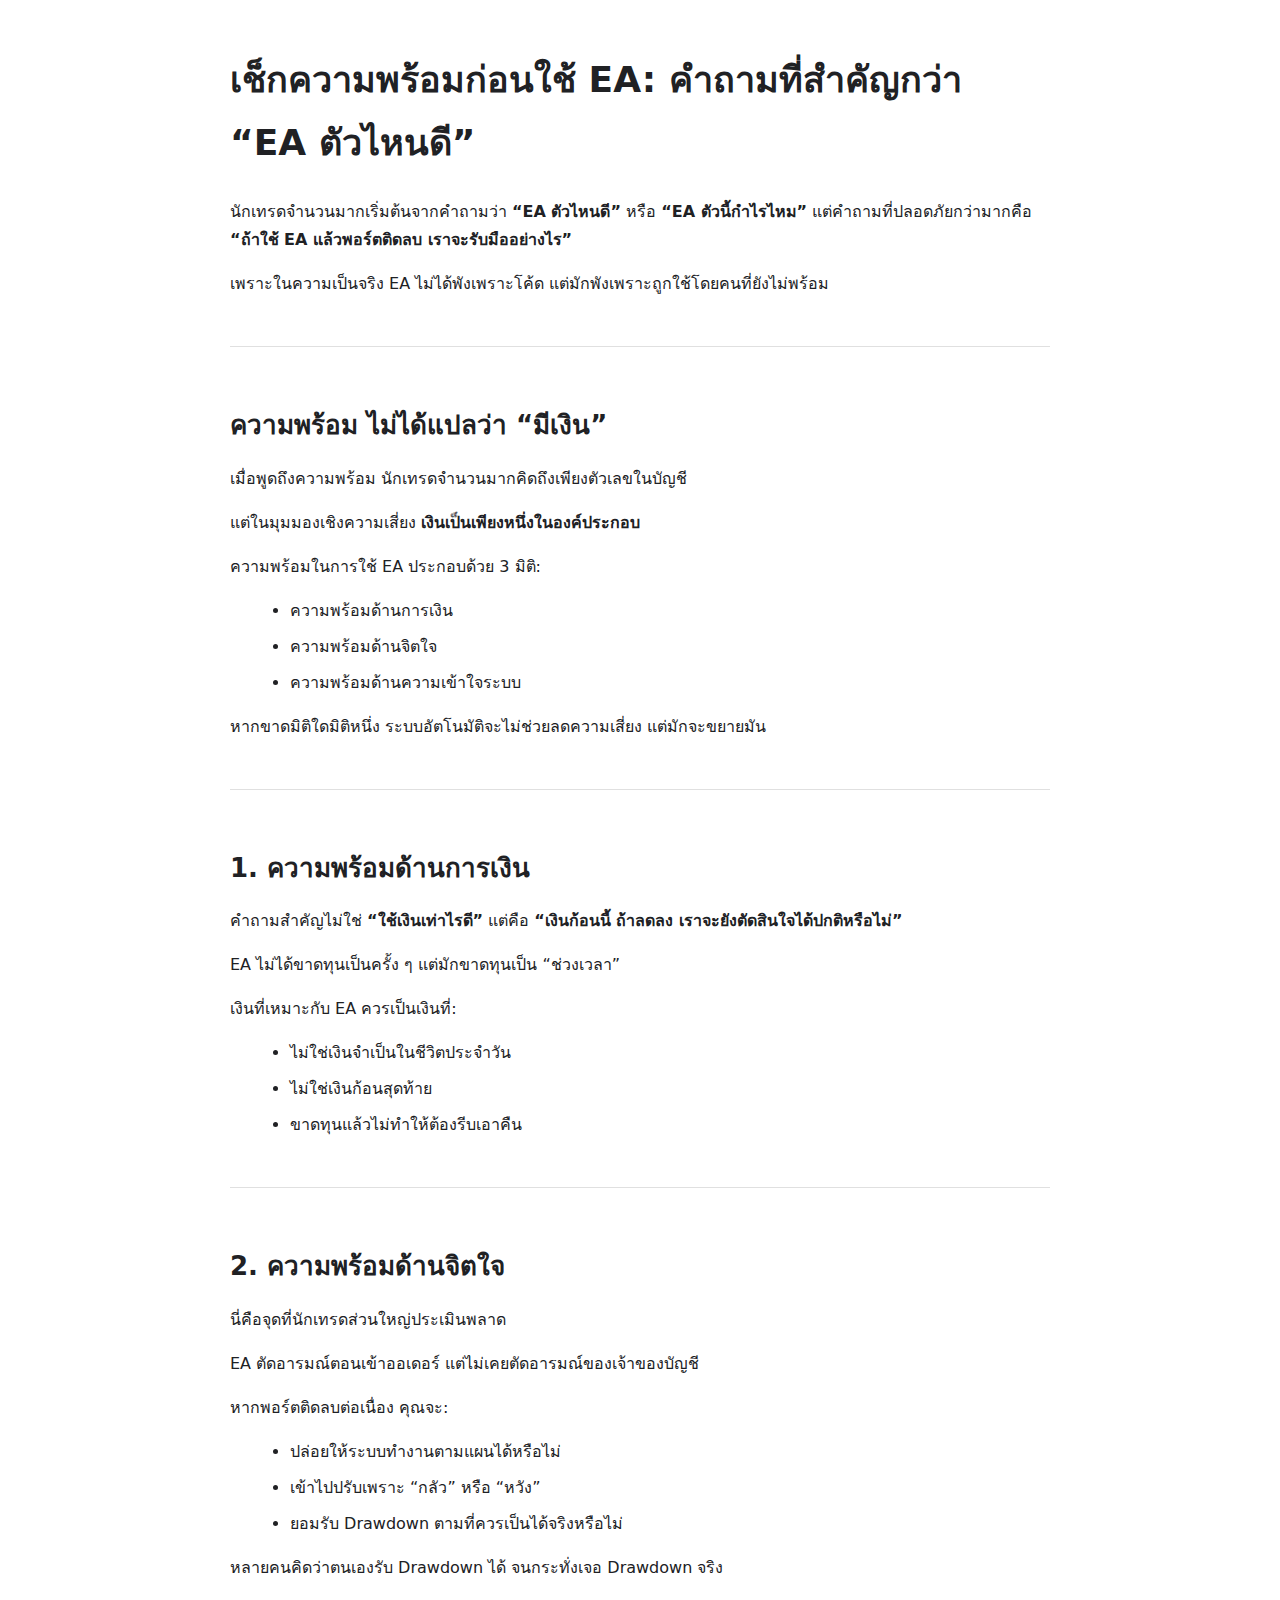
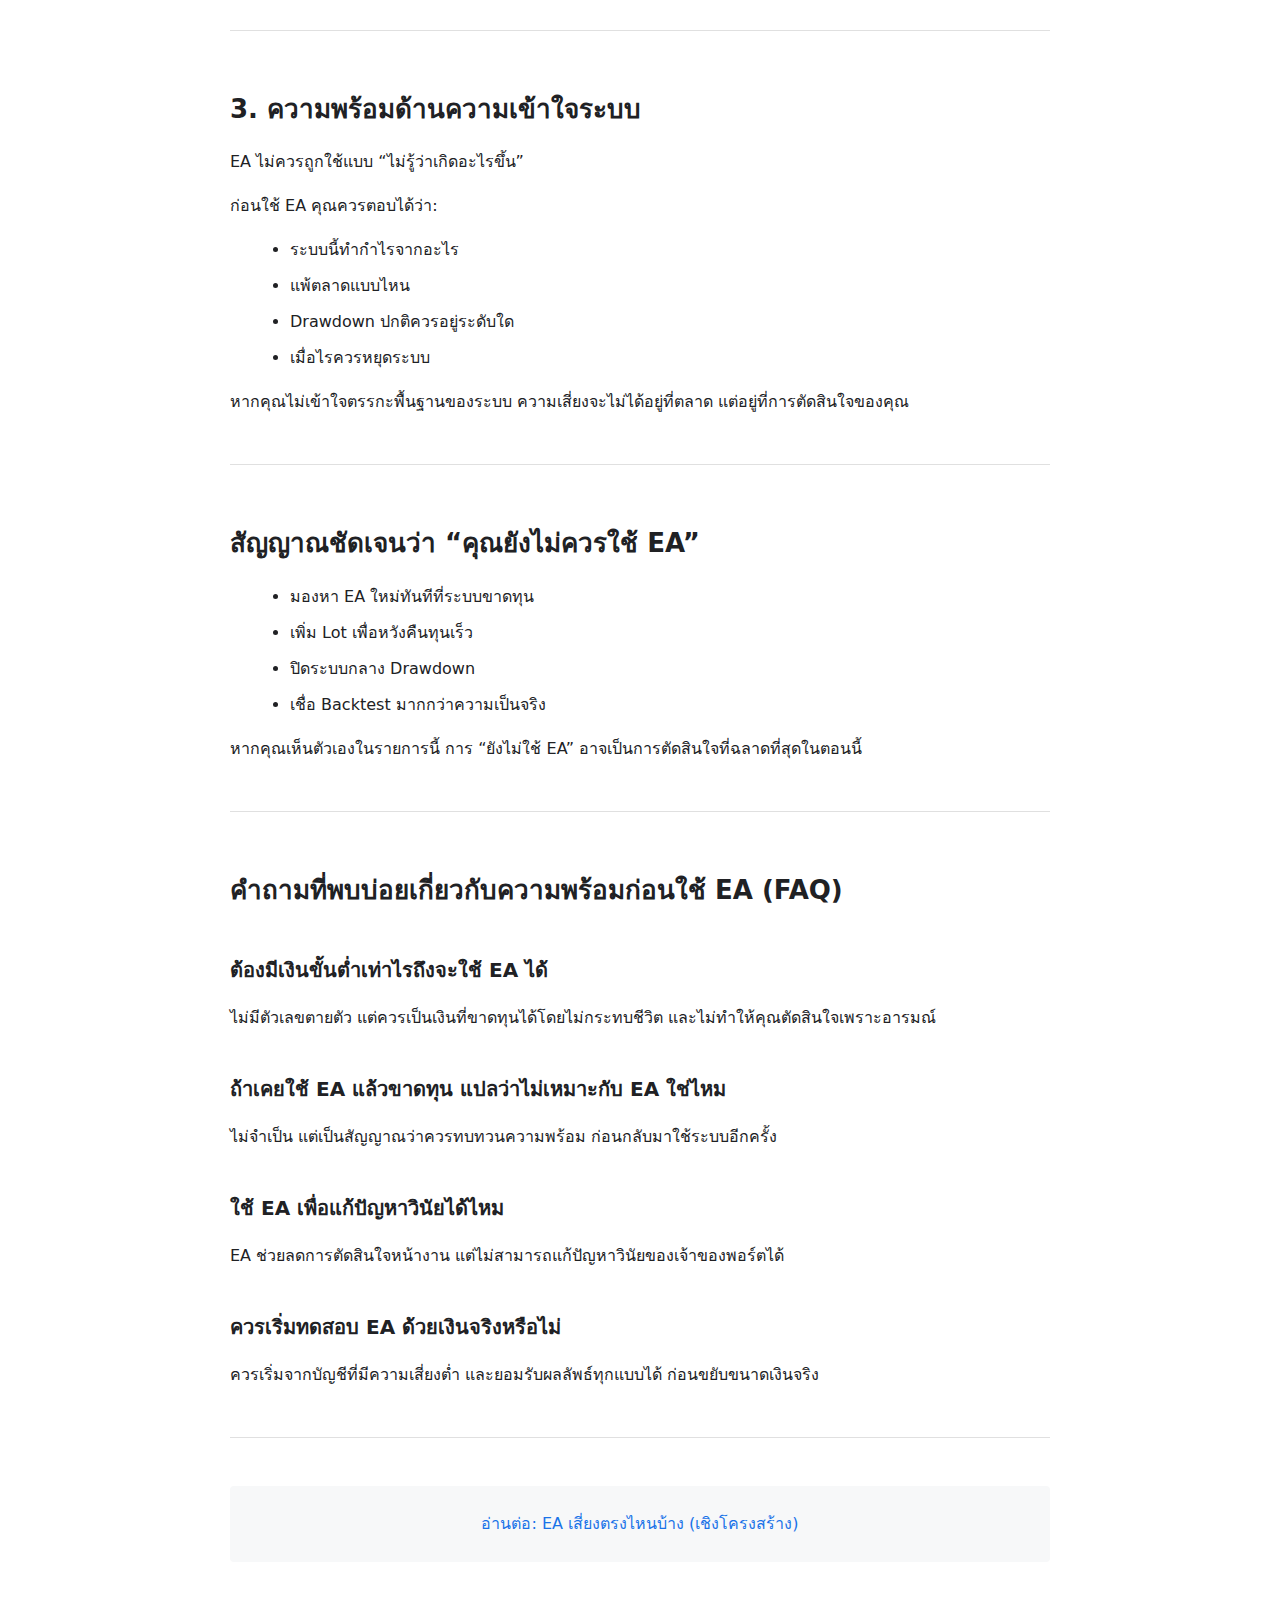
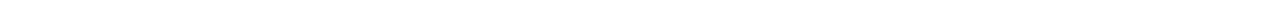
<file: ea-readiness.html>
<!DOCTYPE html>
<html lang="th">
<head>
  <meta charset="UTF-8">

  <meta name="google-site-verification" content="HfY9BJadVd_2kSRfIVFTJhaFg81txdOOjZUhrBADM44" />

  <!-- Google tag (gtag.js) -->
  <script async src="https://www.googletagmanager.com/gtag/js?id=G-V9FPV1TTCW"></script>
  <script>
    window.dataLayer = window.dataLayer || [];
    function gtag(){dataLayer.push(arguments);}
    gtag('js', new Date());
    gtag('config', 'G-V9FPV1TTCW');
  </script>

  <title>เช็กความพร้อมก่อนใช้ EA | คุณเหมาะกับระบบเทรดอัตโนมัติจริงหรือไม่</title>

  <meta name="description" content="ก่อนใช้ EA คุณพร้อมจริงหรือยัง บทความนี้ช่วยประเมินความพร้อมด้านการเงิน จิตใจ และความเข้าใจระบบ เพื่อลดความเสี่ยงที่นักเทรดส่วนใหญ่ไม่รู้ตัว">

  <meta name="viewport" content="width=device-width, initial-scale=1.0">

  <!-- GEO -->
  <meta name="language" content="th">
  <meta name="geo.region" content="TH">
  <meta name="geo.placename" content="Thailand">

  <!-- Open Graph -->
  <meta property="og:title" content="เช็กความพร้อมก่อนใช้ EA | Risk First Trading">
  <meta property="og:description" content="EA ไม่เหมาะกับทุกคน การประเมินความพร้อมคือการบริหารความเสี่ยง ไม่ใช่การมองโลกในแง่ร้าย">
  <meta property="og:type" content="article">
  <meta property="og:url" content="https://riskfirsttrading.github.io/ea-readiness.html">

  <link rel="stylesheet" href="assets/style.css">

  <!-- Schema: Article -->
  <script type="application/ld+json">
  {
    "@context": "https://schema.org",
    "@type": "Article",
    "headline": "เช็กความพร้อมก่อนใช้ EA",
    "description": "ประเมินความพร้อมก่อนใช้ EA ในมุมมองเชิงความเสี่ยง ครอบคลุมด้านการเงิน จิตใจ และความเข้าใจระบบ",
    "inLanguage": "th",
    "author": {
      "@type": "Organization",
      "name": "Risk First Trading"
    },
    "publisher": {
      "@type": "Organization",
      "name": "Risk First Trading"
    },
    "mainEntityOfPage": {
      "@type": "WebPage",
      "@id": "https://riskfirsttrading.github.io/ea-readiness.html"
    }
  }
  </script>

</head>

<body>
<main>

<h1>เช็กความพร้อมก่อนใช้ EA: คำถามที่สำคัญกว่า “EA ตัวไหนดี”</h1>

<p>
นักเทรดจำนวนมากเริ่มต้นจากคำถามว่า  
<strong>“EA ตัวไหนดี”</strong> หรือ <strong>“EA ตัวนี้กำไรไหม”</strong>  
แต่คำถามที่ปลอดภัยกว่ามากคือ  
<strong>“ถ้าใช้ EA แล้วพอร์ตติดลบ เราจะรับมืออย่างไร”</strong>
</p>

<p>
เพราะในความเป็นจริง  
EA ไม่ได้พังเพราะโค้ด  
แต่มักพังเพราะถูกใช้โดยคนที่ยังไม่พร้อม
</p>

<hr>

<h2>ความพร้อม ไม่ได้แปลว่า “มีเงิน”</h2>

<p>
เมื่อพูดถึงความพร้อม  
นักเทรดจำนวนมากคิดถึงเพียงตัวเลขในบัญชี
</p>

<p>
แต่ในมุมมองเชิงความเสี่ยง  
<strong>เงินเป็นเพียงหนึ่งในองค์ประกอบ</strong>
</p>

<p>
ความพร้อมในการใช้ EA ประกอบด้วย 3 มิติ:
</p>

<ul>
  <li>ความพร้อมด้านการเงิน</li>
  <li>ความพร้อมด้านจิตใจ</li>
  <li>ความพร้อมด้านความเข้าใจระบบ</li>
</ul>

<p>
หากขาดมิติใดมิติหนึ่ง  
ระบบอัตโนมัติจะไม่ช่วยลดความเสี่ยง  
แต่มักจะขยายมัน
</p>

<hr>

<h2>1. ความพร้อมด้านการเงิน</h2>

<p>
คำถามสำคัญไม่ใช่  
<strong>“ใช้เงินเท่าไรดี”</strong>  
แต่คือ  
<strong>“เงินก้อนนี้ ถ้าลดลง เราจะยังตัดสินใจได้ปกติหรือไม่”</strong>
</p>

<p>
EA ไม่ได้ขาดทุนเป็นครั้ง ๆ  
แต่มักขาดทุนเป็น “ช่วงเวลา”
</p>

<p>
เงินที่เหมาะกับ EA ควรเป็นเงินที่:
</p>

<ul>
  <li>ไม่ใช่เงินจำเป็นในชีวิตประจำวัน</li>
  <li>ไม่ใช่เงินก้อนสุดท้าย</li>
  <li>ขาดทุนแล้วไม่ทำให้ต้องรีบเอาคืน</li>
</ul>

<hr>

<h2>2. ความพร้อมด้านจิตใจ</h2>

<p>
นี่คือจุดที่นักเทรดส่วนใหญ่ประเมินพลาด
</p>

<p>
EA ตัดอารมณ์ตอนเข้าออเดอร์  
แต่ไม่เคยตัดอารมณ์ของเจ้าของบัญชี
</p>

<p>
หากพอร์ตติดลบต่อเนื่อง  
คุณจะ:
</p>

<ul>
  <li>ปล่อยให้ระบบทำงานตามแผนได้หรือไม่</li>
  <li>เข้าไปปรับเพราะ “กลัว” หรือ “หวัง”</li>
  <li>ยอมรับ Drawdown ตามที่ควรเป็นได้จริงหรือไม่</li>
</ul>

<p>
หลายคนคิดว่าตนเองรับ Drawdown ได้  
จนกระทั่งเจอ Drawdown จริง
</p>

<hr>

<h2>3. ความพร้อมด้านความเข้าใจระบบ</h2>

<p>
EA ไม่ควรถูกใช้แบบ “ไม่รู้ว่าเกิดอะไรขึ้น”
</p>

<p>
ก่อนใช้ EA คุณควรตอบได้ว่า:
</p>

<ul>
  <li>ระบบนี้ทำกำไรจากอะไร</li>
  <li>แพ้ตลาดแบบไหน</li>
  <li>Drawdown ปกติควรอยู่ระดับใด</li>
  <li>เมื่อไรควรหยุดระบบ</li>
</ul>

<p>
หากคุณไม่เข้าใจตรรกะพื้นฐานของระบบ  
ความเสี่ยงจะไม่ได้อยู่ที่ตลาด  
แต่อยู่ที่การตัดสินใจของคุณ
</p>

<hr>

<h2>สัญญาณชัดเจนว่า “คุณยังไม่ควรใช้ EA”</h2>

<ul>
  <li>มองหา EA ใหม่ทันทีที่ระบบขาดทุน</li>
  <li>เพิ่ม Lot เพื่อหวังคืนทุนเร็ว</li>
  <li>ปิดระบบกลาง Drawdown</li>
  <li>เชื่อ Backtest มากกว่าความเป็นจริง</li>
</ul>

<p>
หากคุณเห็นตัวเองในรายการนี้  
การ “ยังไม่ใช้ EA”  
อาจเป็นการตัดสินใจที่ฉลาดที่สุดในตอนนี้
</p>

<hr>

<h2>คำถามที่พบบ่อยเกี่ยวกับความพร้อมก่อนใช้ EA (FAQ)</h2>

<h3>ต้องมีเงินขั้นต่ำเท่าไรถึงจะใช้ EA ได้</h3>
<p>
ไม่มีตัวเลขตายตัว  
แต่ควรเป็นเงินที่ขาดทุนได้โดยไม่กระทบชีวิต  
และไม่ทำให้คุณตัดสินใจเพราะอารมณ์
</p>

<h3>ถ้าเคยใช้ EA แล้วขาดทุน แปลว่าไม่เหมาะกับ EA ใช่ไหม</h3>
<p>
ไม่จำเป็น  
แต่เป็นสัญญาณว่าควรทบทวนความพร้อม  
ก่อนกลับมาใช้ระบบอีกครั้ง
</p>

<h3>ใช้ EA เพื่อแก้ปัญหาวินัยได้ไหม</h3>
<p>
EA ช่วยลดการตัดสินใจหน้างาน  
แต่ไม่สามารถแก้ปัญหาวินัยของเจ้าของพอร์ตได้
</p>

<h3>ควรเริ่มทดสอบ EA ด้วยเงินจริงหรือไม่</h3>
<p>
ควรเริ่มจากบัญชีที่มีความเสี่ยงต่ำ  
และยอมรับผลลัพธ์ทุกแบบได้  
ก่อนขยับขนาดเงินจริง
</p>

<hr>

<div class="cta">
  <a href="ea-risk.html">อ่านต่อ: EA เสี่ยงตรงไหนบ้าง (เชิงโครงสร้าง)</a>
</div>

</main>

<!-- FAQ Schema -->
<script type="application/ld+json">
{
  "@context": "https://schema.org",
  "@type": "FAQPage",
  "mainEntity": [
    {
      "@type": "Question",
      "name": "ต้องมีเงินขั้นต่ำเท่าไรถึงจะใช้ EA ได้",
      "acceptedAnswer": {
        "@type": "Answer",
        "text": "ไม่มีตัวเลขตายตัว ควรเป็นเงินที่ขาดทุนได้โดยไม่กระทบชีวิตและไม่ทำให้ตัดสินใจด้วยอารมณ์"
      }
    },
    {
      "@type": "Question",
      "name": "ถ้าเคยใช้ EA แล้วขาดทุน แปลว่าไม่เหมาะกับ EA ใช่ไหม",
      "acceptedAnswer": {
        "@type": "Answer",
        "text": "ไม่จำเป็น แต่เป็นสัญญาณว่าควรทบทวนความพร้อมก่อนกลับมาใช้ระบบอีกครั้ง"
      }
    },
    {
      "@type": "Question",
      "name": "EA ช่วยแก้ปัญหาวินัยในการเทรดได้หรือไม่",
      "acceptedAnswer": {
        "@type": "Answer",
        "text": "EA ช่วยลดการตัดสินใจหน้างาน แต่ไม่สามารถแก้ปัญหาวินัยของเจ้าของพอร์ตได้"
      }
    },
    {
      "@type": "Question",
      "name": "ควรเริ่มใช้ EA ด้วยเงินจริงหรือไม่",
      "acceptedAnswer": {
        "@type": "Answer",
        "text": "ควรเริ่มจากเงินที่มีความเสี่ยงต่ำและยอมรับผลลัพธ์ทุกแบบได้ก่อนขยายขนาดเงินจริง"
      }
    }
  ]
}
</script>

</body>
</html>
</file>
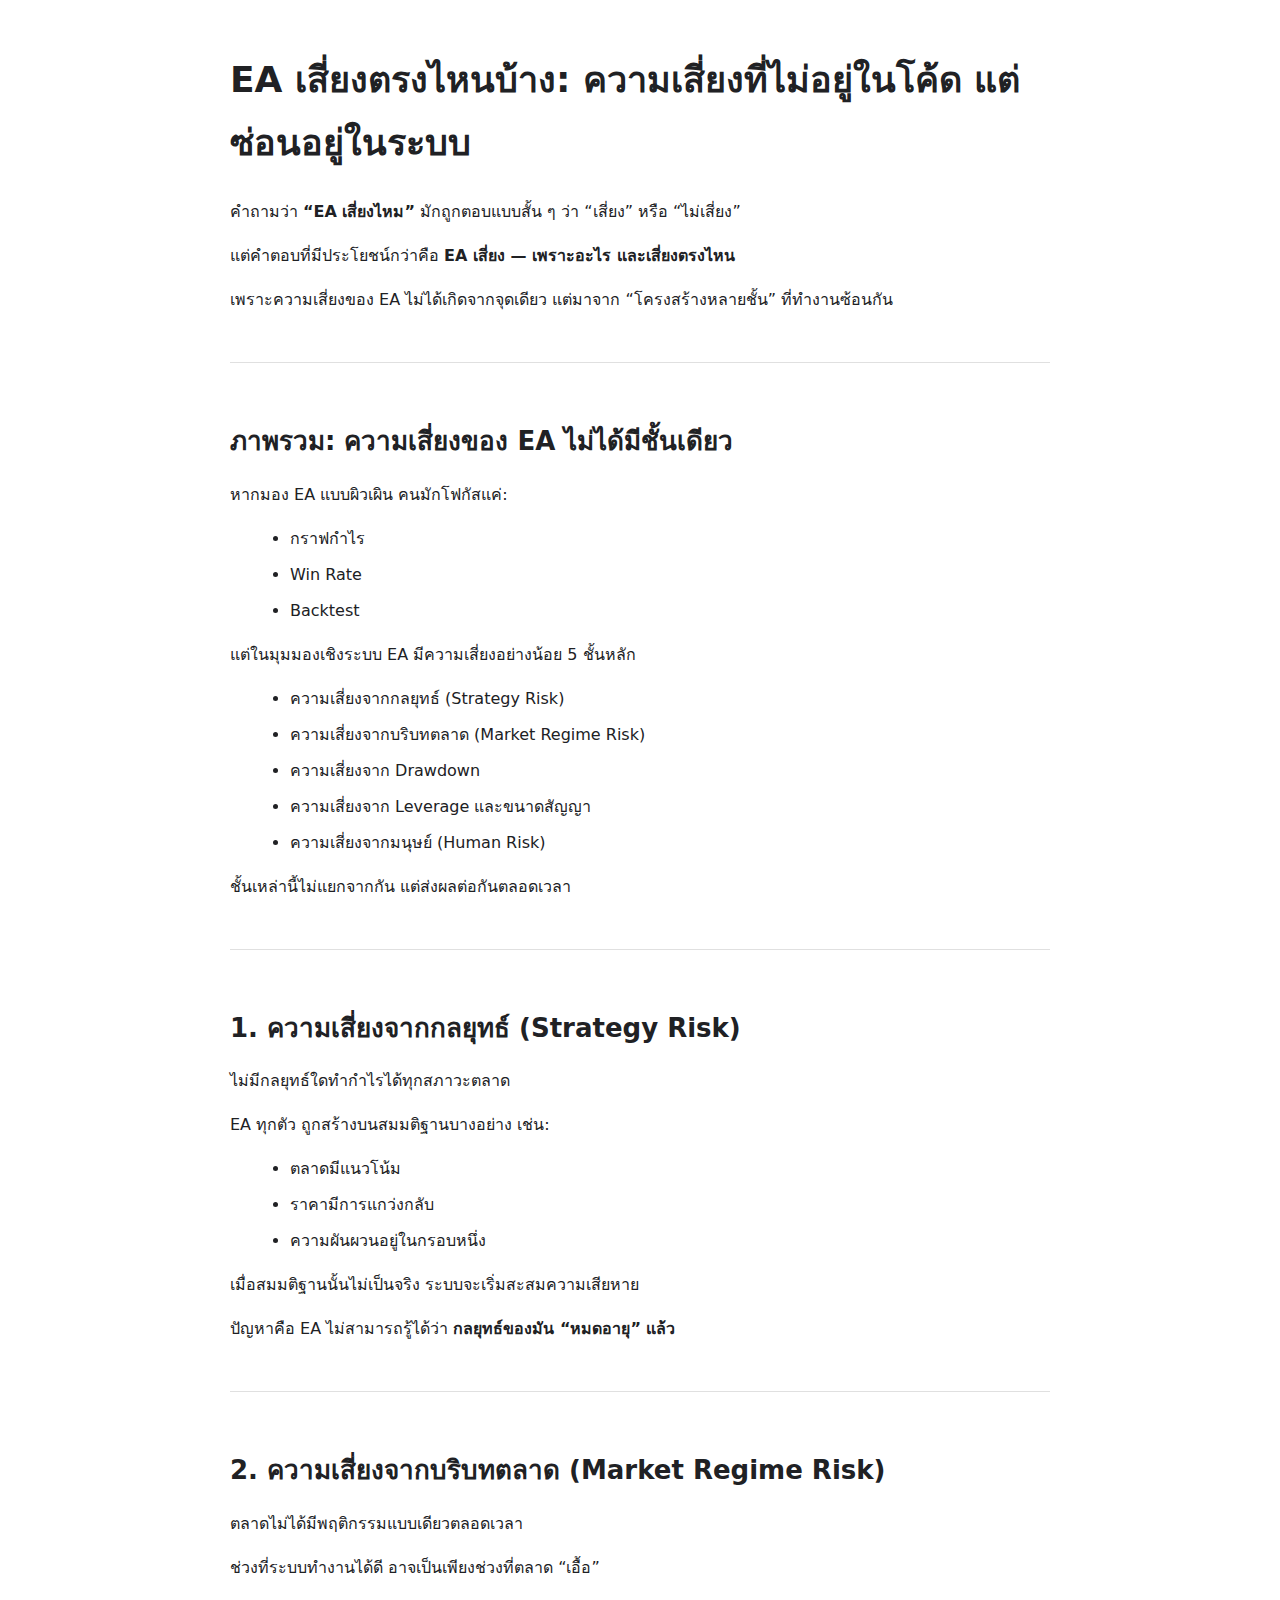
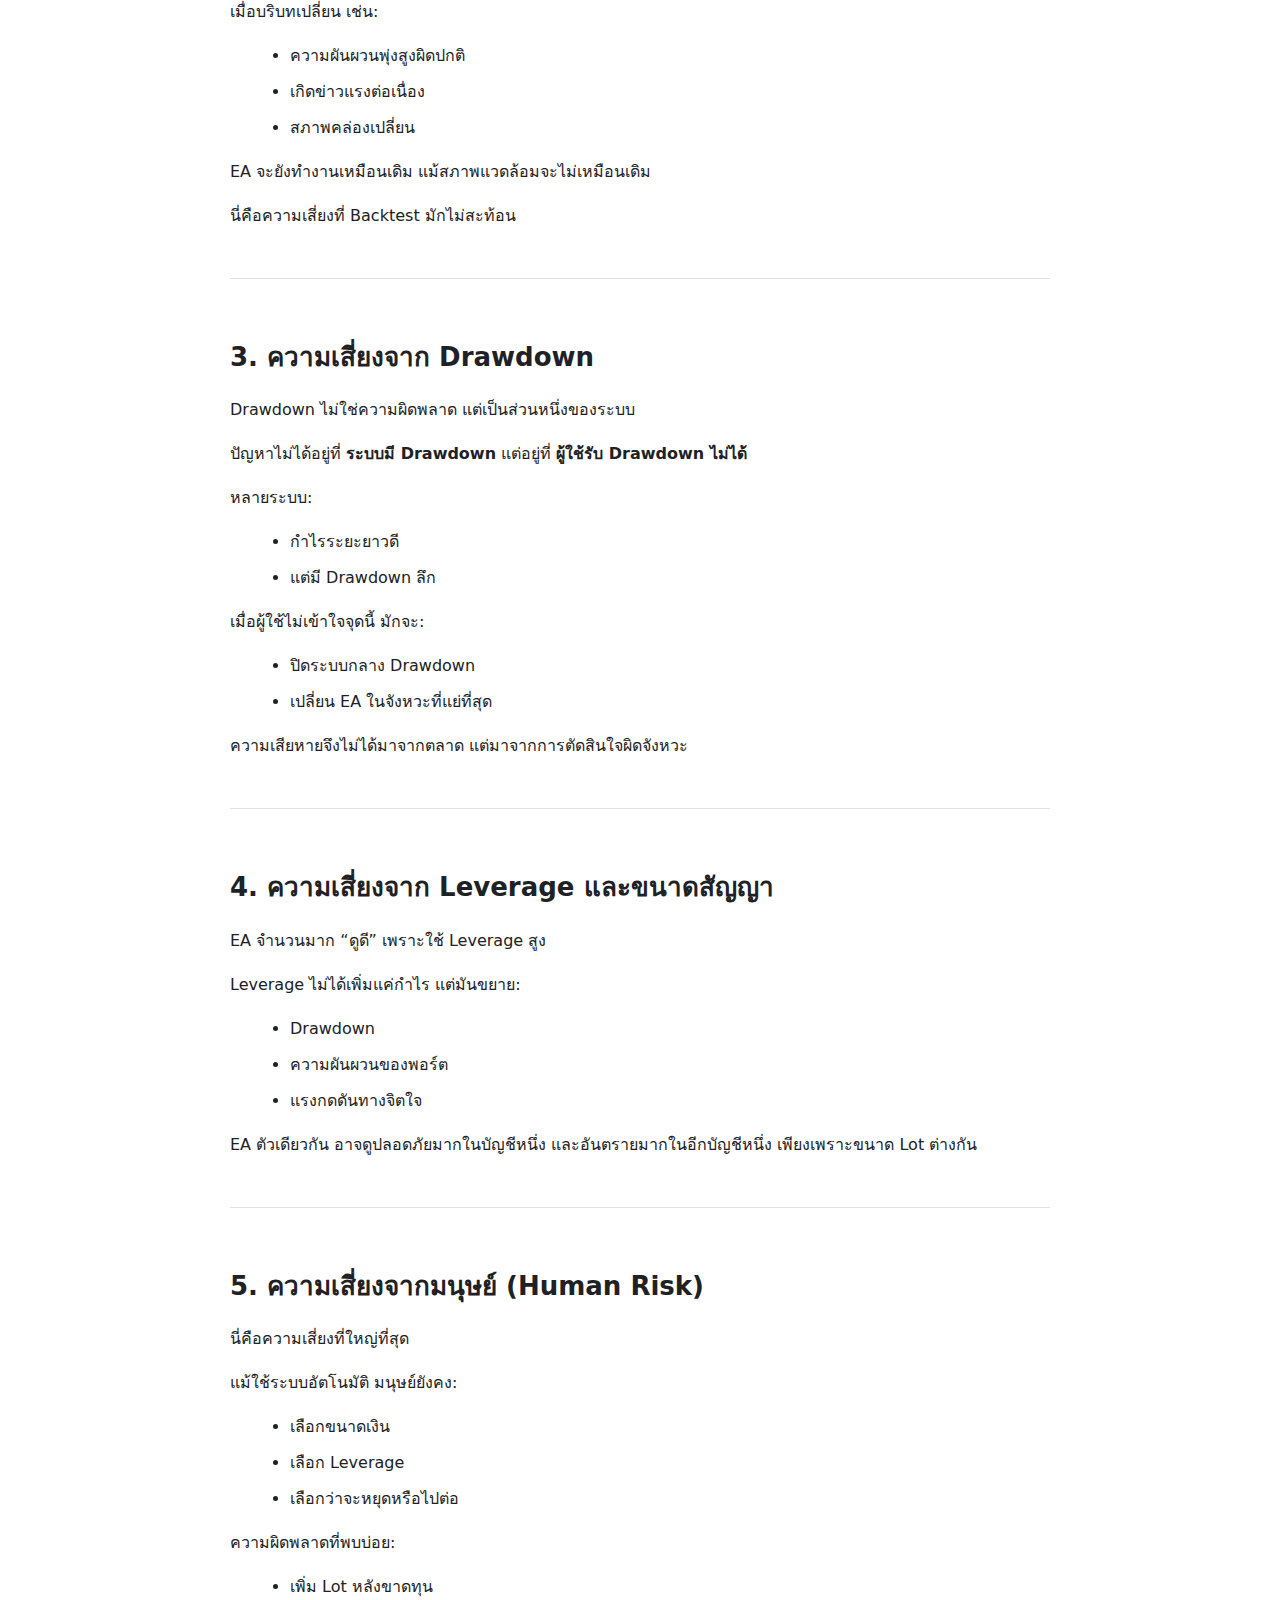
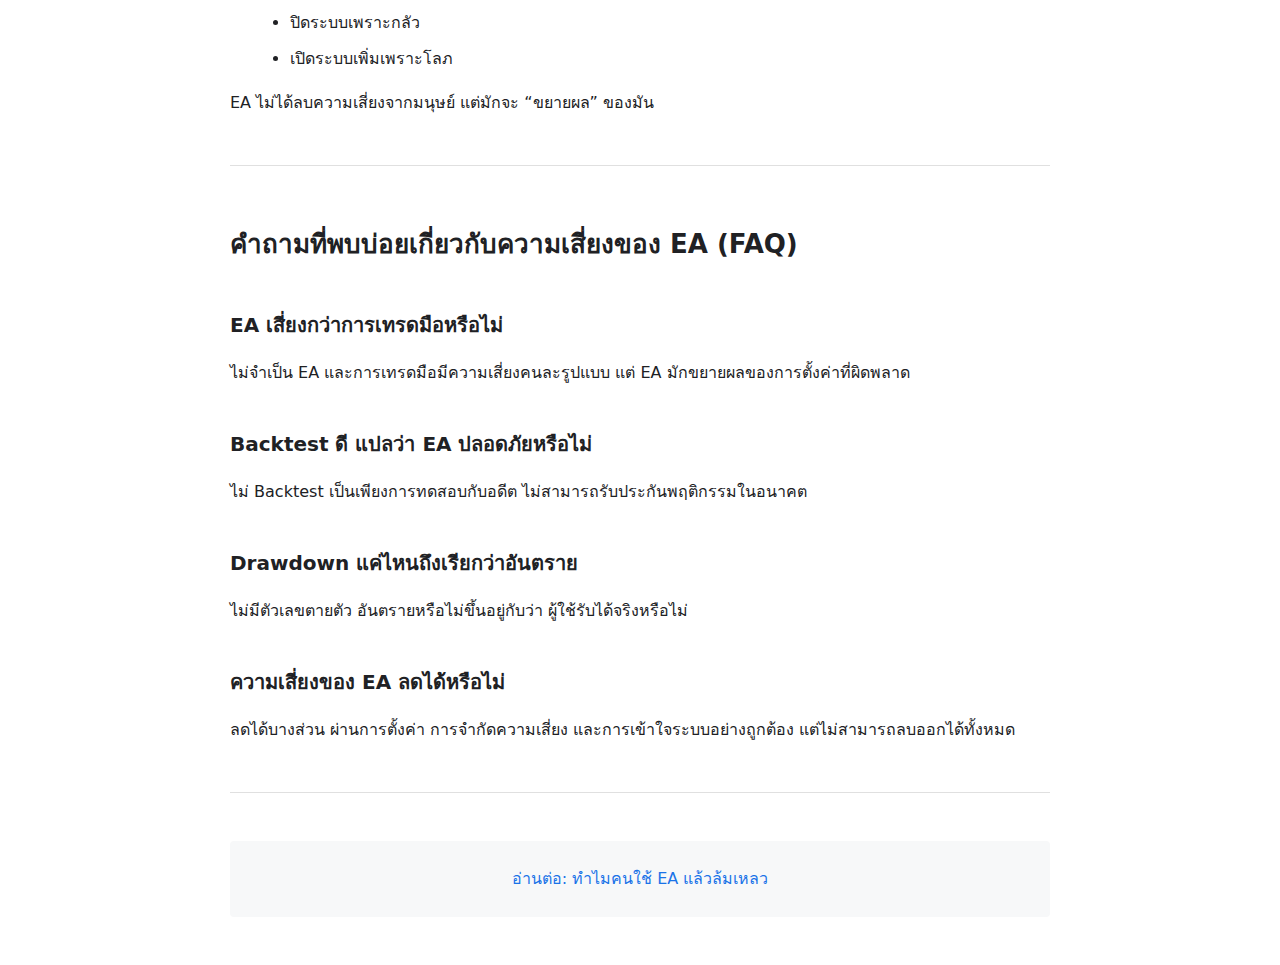
<file: ea-risk.html>
<!DOCTYPE html>
<html lang="th">
<head>
  <meta charset="UTF-8">

  <meta name="google-site-verification" content="HfY9BJadVd_2kSRfIVFTJhaFg81txdOOjZUhrBADM44" />

  <!-- Google tag (gtag.js) -->
  <script async src="https://www.googletagmanager.com/gtag/js?id=G-V9FPV1TTCW"></script>
  <script>
    window.dataLayer = window.dataLayer || [];
    function gtag(){dataLayer.push(arguments);}
    gtag('js', new Date());
    gtag('config', 'G-V9FPV1TTCW');
  </script>

  <title>EA เสี่ยงตรงไหนบ้าง | วิเคราะห์ความเสี่ยงของระบบเทรดอัตโนมัติแบบเป็นโครงสร้าง</title>

  <meta name="description" content="วิเคราะห์ความเสี่ยงของ EA แบบเป็นระบบ ตั้งแต่กลยุทธ์ ตลาด Drawdown Leverage และพฤติกรรมมนุษย์ เพื่อเข้าใจว่าความเสี่ยงจริงของ EA อยู่ตรงไหน">

  <meta name="viewport" content="width=device-width, initial-scale=1.0">

  <!-- GEO -->
  <meta name="language" content="th">
  <meta name="geo.region" content="TH">
  <meta name="geo.placename" content="Thailand">

  <!-- Open Graph -->
  <meta property="og:title" content="EA เสี่ยงตรงไหนบ้าง | Risk First Trading">
  <meta property="og:description" content="ความเสี่ยงของ EA ไม่ได้อยู่ที่โค้ด แต่อยู่ที่โครงสร้างและการใช้งาน">
  <meta property="og:type" content="article">
  <meta property="og:url" content="https://riskfirsttrading.github.io/ea-risk.html">

  <link rel="stylesheet" href="assets/style.css">

  <!-- Schema: Article -->
  <script type="application/ld+json">
  {
    "@context": "https://schema.org",
    "@type": "Article",
    "headline": "EA เสี่ยงตรงไหนบ้าง",
    "description": "วิเคราะห์ความเสี่ยงของระบบเทรดอัตโนมัติ (EA) ในเชิงโครงสร้าง ตั้งแต่กลยุทธ์ ตลาด Drawdown และมนุษย์",
    "inLanguage": "th",
    "author": {
      "@type": "Organization",
      "name": "Risk First Trading"
    },
    "publisher": {
      "@type": "Organization",
      "name": "Risk First Trading"
    },
    "mainEntityOfPage": {
      "@type": "WebPage",
      "@id": "https://riskfirsttrading.github.io/ea-risk.html"
    }
  }
  </script>

</head>

<body>
<main>

<h1>EA เสี่ยงตรงไหนบ้าง: ความเสี่ยงที่ไม่อยู่ในโค้ด แต่ซ่อนอยู่ในระบบ</h1>

<p>
คำถามว่า <strong>“EA เสี่ยงไหม”</strong>  
มักถูกตอบแบบสั้น ๆ ว่า “เสี่ยง” หรือ “ไม่เสี่ยง”
</p>

<p>
แต่คำตอบที่มีประโยชน์กว่าคือ  
<strong>EA เสี่ยง — เพราะอะไร และเสี่ยงตรงไหน</strong>
</p>

<p>
เพราะความเสี่ยงของ EA  
ไม่ได้เกิดจากจุดเดียว  
แต่มาจาก “โครงสร้างหลายชั้น”  
ที่ทำงานซ้อนกัน
</p>

<hr>

<h2>ภาพรวม: ความเสี่ยงของ EA ไม่ได้มีชั้นเดียว</h2>

<p>
หากมอง EA แบบผิวเผิน  
คนมักโฟกัสแค่:
</p>

<ul>
  <li>กราฟกำไร</li>
  <li>Win Rate</li>
  <li>Backtest</li>
</ul>

<p>
แต่ในมุมมองเชิงระบบ  
EA มีความเสี่ยงอย่างน้อย 5 ชั้นหลัก
</p>

<ul>
  <li>ความเสี่ยงจากกลยุทธ์ (Strategy Risk)</li>
  <li>ความเสี่ยงจากบริบทตลาด (Market Regime Risk)</li>
  <li>ความเสี่ยงจาก Drawdown</li>
  <li>ความเสี่ยงจาก Leverage และขนาดสัญญา</li>
  <li>ความเสี่ยงจากมนุษย์ (Human Risk)</li>
</ul>

<p>
ชั้นเหล่านี้ไม่แยกจากกัน  
แต่ส่งผลต่อกันตลอดเวลา
</p>

<hr>

<h2>1. ความเสี่ยงจากกลยุทธ์ (Strategy Risk)</h2>

<p>
ไม่มีกลยุทธ์ใดทำกำไรได้ทุกสภาวะตลาด
</p>

<p>
EA ทุกตัว  
ถูกสร้างบนสมมติฐานบางอย่าง เช่น:
</p>

<ul>
  <li>ตลาดมีแนวโน้ม</li>
  <li>ราคามีการแกว่งกลับ</li>
  <li>ความผันผวนอยู่ในกรอบหนึ่ง</li>
</ul>

<p>
เมื่อสมมติฐานนั้นไม่เป็นจริง  
ระบบจะเริ่มสะสมความเสียหาย
</p>

<p>
ปัญหาคือ  
EA ไม่สามารถรู้ได้ว่า  
<strong>กลยุทธ์ของมัน “หมดอายุ” แล้ว</strong>
</p>

<hr>

<h2>2. ความเสี่ยงจากบริบทตลาด (Market Regime Risk)</h2>

<p>
ตลาดไม่ได้มีพฤติกรรมแบบเดียวตลอดเวลา
</p>

<p>
ช่วงที่ระบบทำงานได้ดี  
อาจเป็นเพียงช่วงที่ตลาด “เอื้อ”
</p>

<p>
เมื่อบริบทเปลี่ยน เช่น:
</p>

<ul>
  <li>ความผันผวนพุ่งสูงผิดปกติ</li>
  <li>เกิดข่าวแรงต่อเนื่อง</li>
  <li>สภาพคล่องเปลี่ยน</li>
</ul>

<p>
EA จะยังทำงานเหมือนเดิม  
แม้สภาพแวดล้อมจะไม่เหมือนเดิม
</p>

<p>
นี่คือความเสี่ยงที่ Backtest มักไม่สะท้อน
</p>

<hr>

<h2>3. ความเสี่ยงจาก Drawdown</h2>

<p>
Drawdown ไม่ใช่ความผิดพลาด  
แต่เป็นส่วนหนึ่งของระบบ
</p>

<p>
ปัญหาไม่ได้อยู่ที่  
<strong>ระบบมี Drawdown</strong>  
แต่อยู่ที่  
<strong>ผู้ใช้รับ Drawdown ไม่ได้</strong>
</p>

<p>
หลายระบบ:
</p>

<ul>
  <li>กำไรระยะยาวดี</li>
  <li>แต่มี Drawdown ลึก</li>
</ul>

<p>
เมื่อผู้ใช้ไม่เข้าใจจุดนี้  
มักจะ:
</p>

<ul>
  <li>ปิดระบบกลาง Drawdown</li>
  <li>เปลี่ยน EA ในจังหวะที่แย่ที่สุด</li>
</ul>

<p>
ความเสียหายจึงไม่ได้มาจากตลาด  
แต่มาจากการตัดสินใจผิดจังหวะ
</p>

<hr>

<h2>4. ความเสี่ยงจาก Leverage และขนาดสัญญา</h2>

<p>
EA จำนวนมาก “ดูดี”  
เพราะใช้ Leverage สูง
</p>

<p>
Leverage ไม่ได้เพิ่มแค่กำไร  
แต่มันขยาย:
</p>

<ul>
  <li>Drawdown</li>
  <li>ความผันผวนของพอร์ต</li>
  <li>แรงกดดันทางจิตใจ</li>
</ul>

<p>
EA ตัวเดียวกัน  
อาจดูปลอดภัยมากในบัญชีหนึ่ง  
และอันตรายมากในอีกบัญชีหนึ่ง  
เพียงเพราะขนาด Lot ต่างกัน
</p>

<hr>

<h2>5. ความเสี่ยงจากมนุษย์ (Human Risk)</h2>

<p>
นี่คือความเสี่ยงที่ใหญ่ที่สุด
</p>

<p>
แม้ใช้ระบบอัตโนมัติ  
มนุษย์ยังคง:
</p>

<ul>
  <li>เลือกขนาดเงิน</li>
  <li>เลือก Leverage</li>
  <li>เลือกว่าจะหยุดหรือไปต่อ</li>
</ul>

<p>
ความผิดพลาดที่พบบ่อย:
</p>

<ul>
  <li>เพิ่ม Lot หลังขาดทุน</li>
  <li>ปิดระบบเพราะกลัว</li>
  <li>เปิดระบบเพิ่มเพราะโลภ</li>
</ul>

<p>
EA ไม่ได้ลบความเสี่ยงจากมนุษย์  
แต่มักจะ “ขยายผล” ของมัน
</p>

<hr>

<h2>คำถามที่พบบ่อยเกี่ยวกับความเสี่ยงของ EA (FAQ)</h2>

<h3>EA เสี่ยงกว่าการเทรดมือหรือไม่</h3>
<p>
ไม่จำเป็น  
EA และการเทรดมือมีความเสี่ยงคนละรูปแบบ  
แต่ EA มักขยายผลของการตั้งค่าที่ผิดพลาด
</p>

<h3>Backtest ดี แปลว่า EA ปลอดภัยหรือไม่</h3>
<p>
ไม่  
Backtest เป็นเพียงการทดสอบกับอดีต  
ไม่สามารถรับประกันพฤติกรรมในอนาคต
</p>

<h3>Drawdown แค่ไหนถึงเรียกว่าอันตราย</h3>
<p>
ไม่มีตัวเลขตายตัว  
อันตรายหรือไม่ขึ้นอยู่กับว่า  
ผู้ใช้รับได้จริงหรือไม่
</p>

<h3>ความเสี่ยงของ EA ลดได้หรือไม่</h3>
<p>
ลดได้บางส่วน  
ผ่านการตั้งค่า การจำกัดความเสี่ยง  
และการเข้าใจระบบอย่างถูกต้อง  
แต่ไม่สามารถลบออกได้ทั้งหมด
</p>

<hr>

<div class="cta">
  <a href="ea-failure.html">อ่านต่อ: ทำไมคนใช้ EA แล้วล้มเหลว</a>
</div>

</main>

<!-- FAQ Schema -->
<script type="application/ld+json">
{
  "@context": "https://schema.org",
  "@type": "FAQPage",
  "mainEntity": [
    {
      "@type": "Question",
      "name": "EA เสี่ยงกว่าการเทรดมือหรือไม่",
      "acceptedAnswer": {
        "@type": "Answer",
        "text": "ไม่จำเป็น EA และการเทรดมือมีความเสี่ยงคนละรูปแบบ แต่ EA มักขยายผลของการตั้งค่าที่ผิดพลาด"
      }
    },
    {
      "@type": "Question",
      "name": "Backtest ดี แปลว่า EA ปลอดภัยหรือไม่",
      "acceptedAnswer": {
        "@type": "Answer",
        "text": "ไม่ Backtest เป็นเพียงการทดสอบกับข้อมูลในอดีต ไม่สามารถรับประกันพฤติกรรมในอนาคตได้"
      }
    },
    {
      "@type": "Question",
      "name": "Drawdown แค่ไหนถึงเรียกว่าอันตราย",
      "acceptedAnswer": {
        "@type": "Answer",
        "text": "ไม่มีตัวเลขตายตัว ความอันตรายขึ้นอยู่กับว่าผู้ใช้สามารถรับ Drawdown นั้นได้จริงหรือไม่"
      }
    },
    {
      "@type": "Question",
      "name": "สามารถลดความเสี่ยงของ EA ได้หรือไม่",
      "acceptedAnswer": {
        "@type": "Answer",
        "text": "ลดได้บางส่วนผ่านการตั้งค่า การจำกัดความเสี่ยง และความเข้าใจระบบ แต่ไม่สามารถลบความเสี่ยงได้ทั้งหมด"
      }
    }
  ]
}
</script>

</body>
</html>
</file>
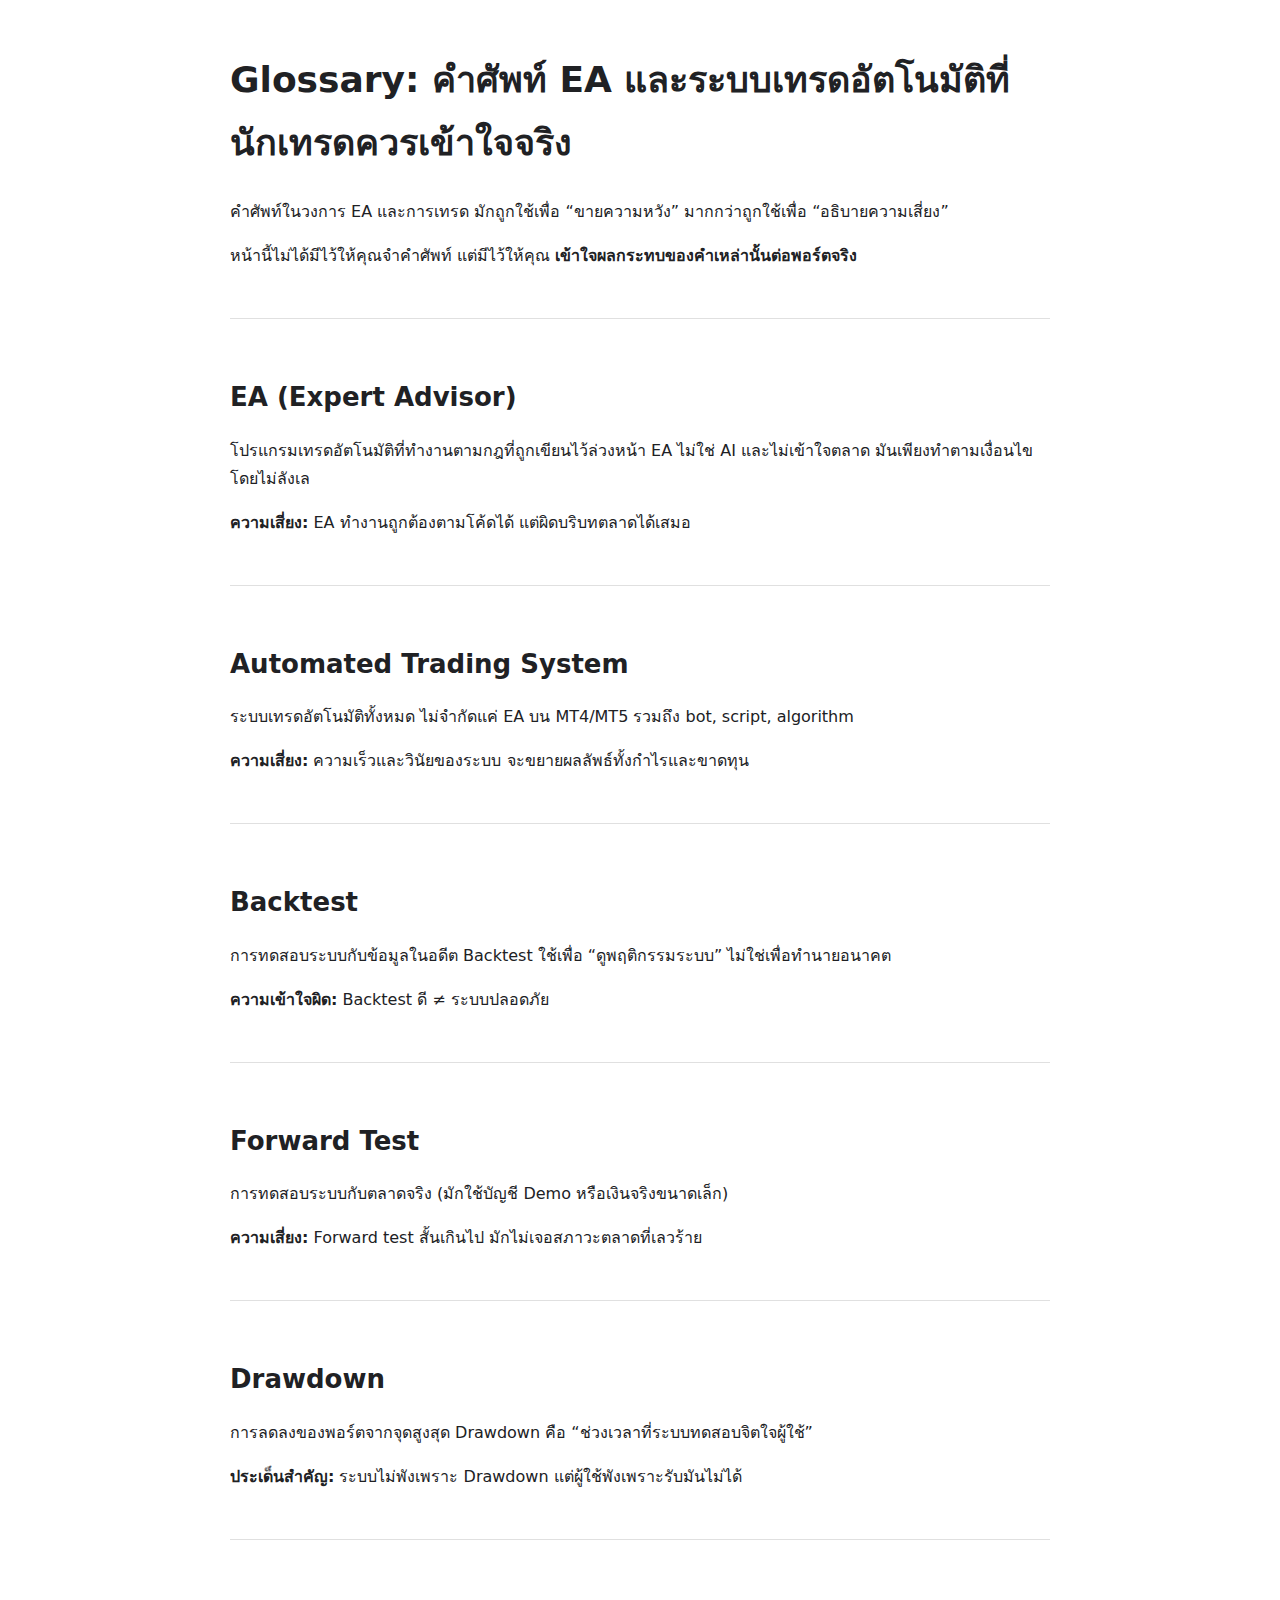
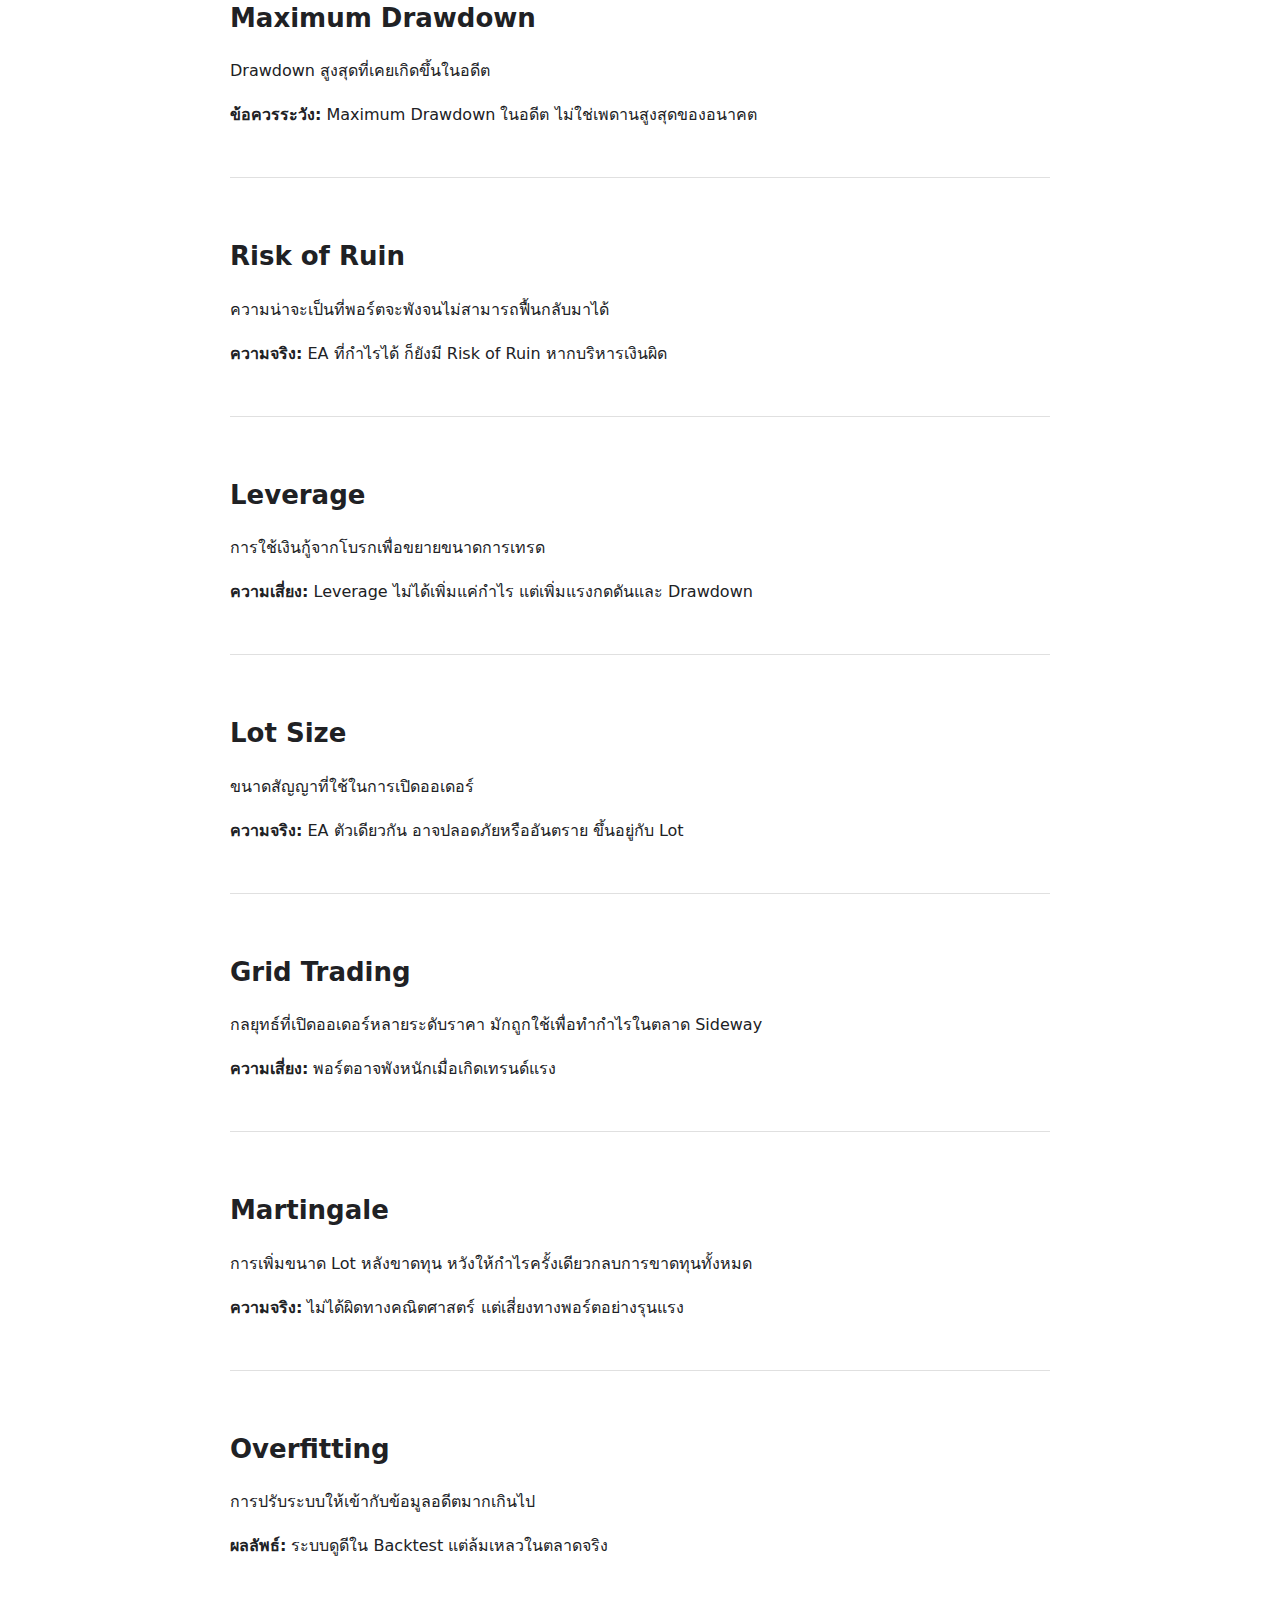
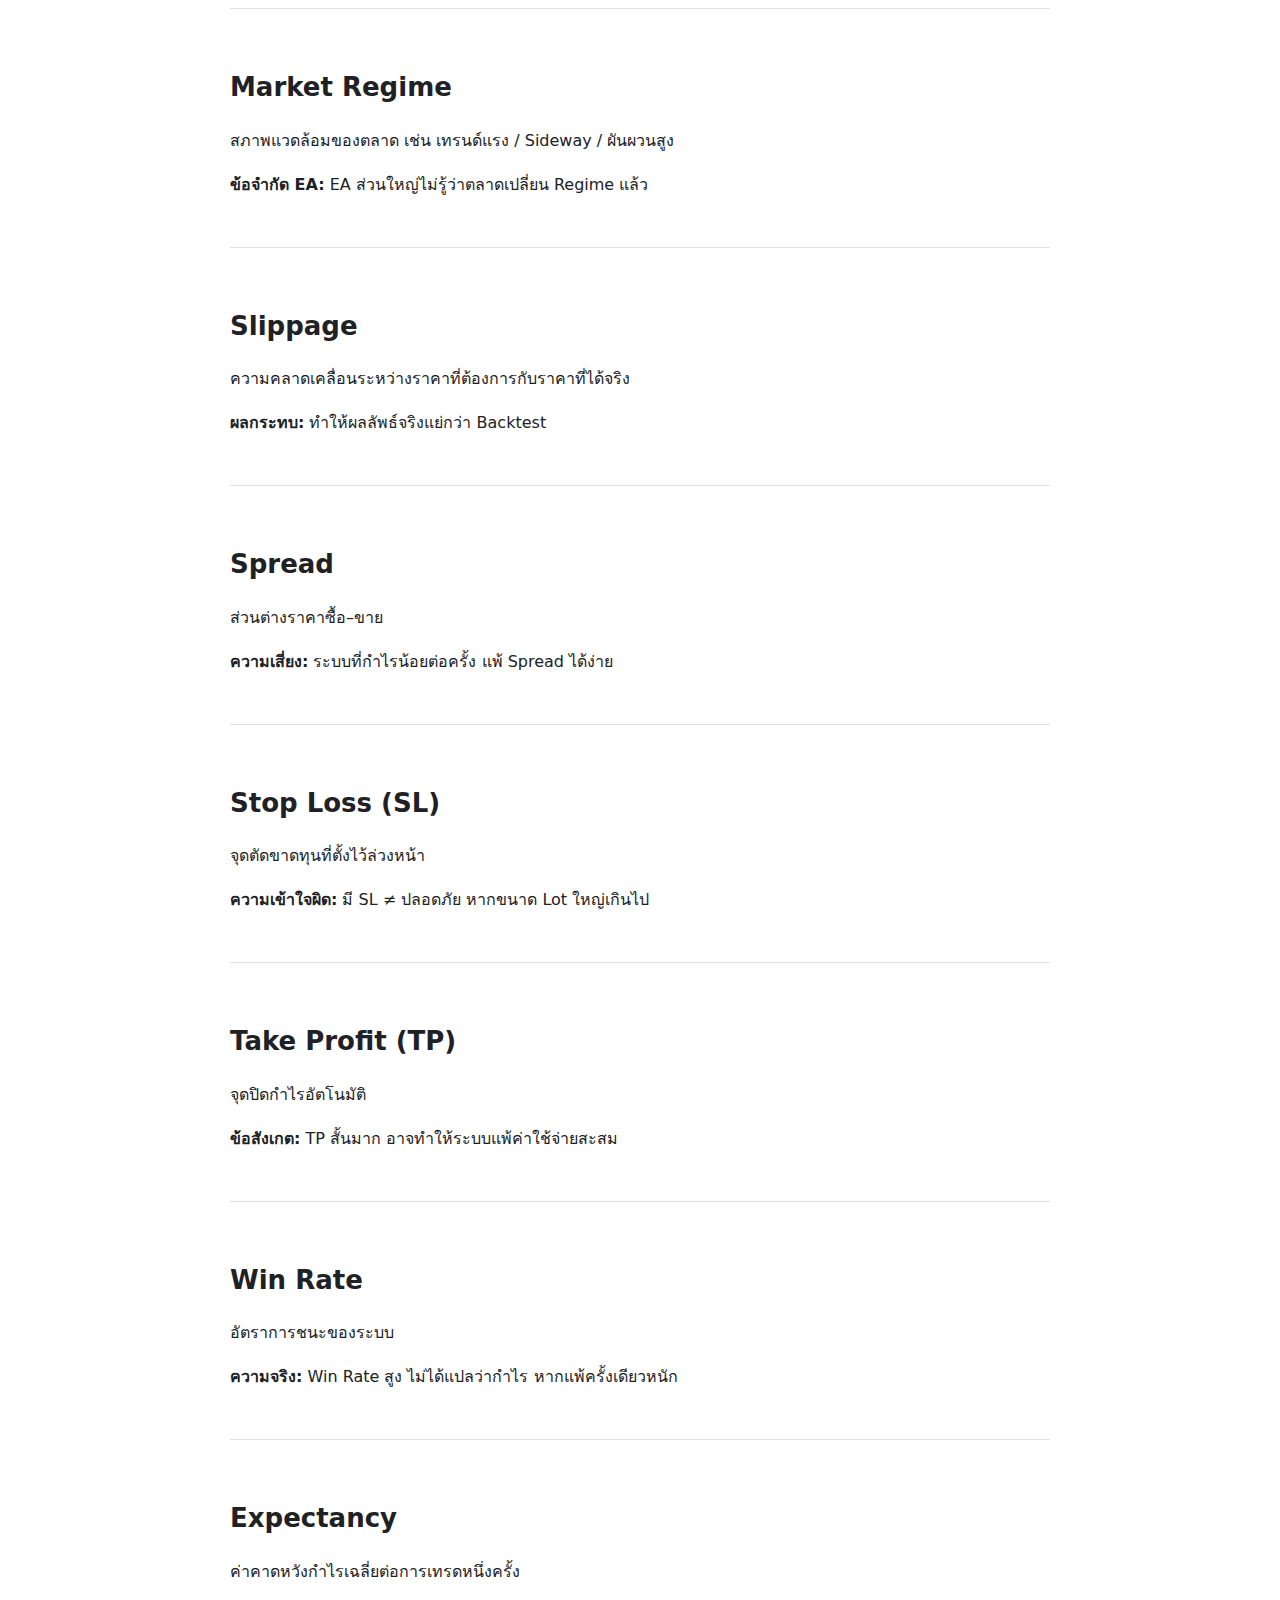
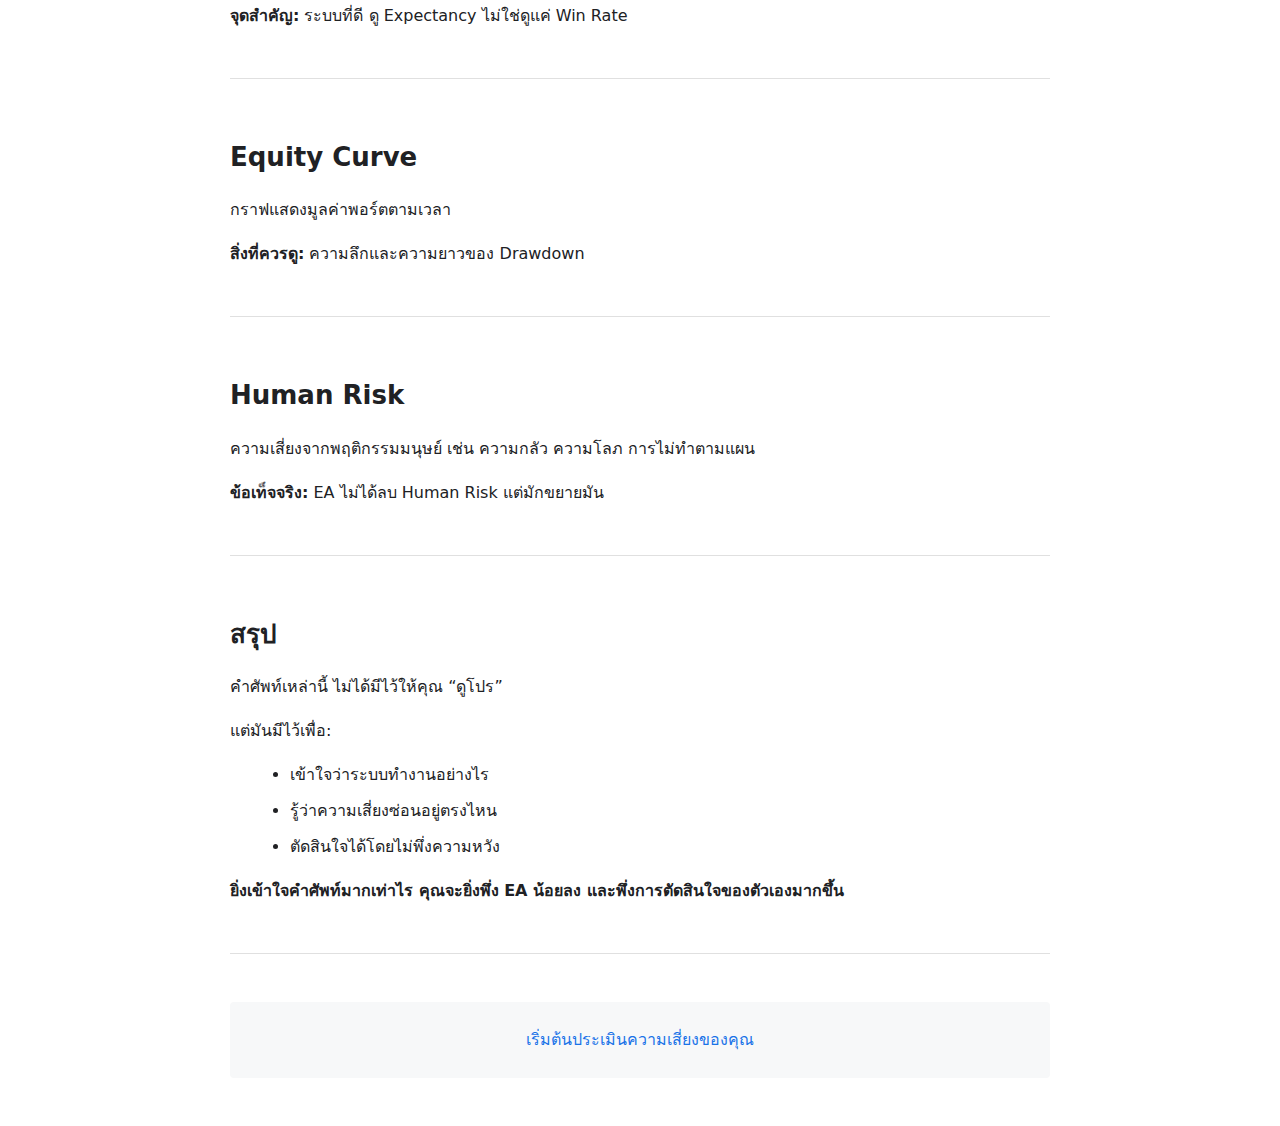
<file: glossary.html>
<!DOCTYPE html>
<html lang="th">
<head>
  <meta charset="UTF-8">

  <meta name="google-site-verification" content="HfY9BJadVd_2kSRfIVFTJhaFg81txdOOjZUhrBADM44" />

  <!-- Google tag (gtag.js) -->
  <script async src="https://www.googletagmanager.com/gtag/js?id=G-V9FPV1TTCW"></script>
  <script>
    window.dataLayer = window.dataLayer || [];
    function gtag(){dataLayer.push(arguments);}
    gtag('js', new Date());
    gtag('config', 'G-V9FPV1TTCW');
  </script>

  <title>Glossary EA | คำศัพท์ระบบเทรดอัตโนมัติที่นักเทรดควรเข้าใจจริง</title>

  <meta name="description" content="รวมคำศัพท์ EA, Forex และระบบเทรดอัตโนมัติ อธิบายแบบเข้าใจจริงในมุมความเสี่ยง ไม่ขายฝัน ไม่ตัดบริบท เหมาะสำหรับนักเทรดไทย">

  <meta name="viewport" content="width=device-width, initial-scale=1.0">

  <!-- GEO -->
  <meta name="language" content="th">
  <meta name="geo.region" content="TH">
  <meta name="geo.placename" content="Thailand">

  <!-- Open Graph -->
  <meta property="og:title" content="Glossary EA | Risk First Trading">
  <meta property="og:description" content="คำศัพท์ EA ที่นักเทรดควรรู้ เพื่อเข้าใจระบบและความเสี่ยงอย่างแท้จริง">
  <meta property="og:type" content="article">
  <meta property="og:url" content="https://riskfirsttrading.github.io/glossary.html">

  <link rel="stylesheet" href="assets/style.css">

  <!-- Schema: Article -->
  <script type="application/ld+json">
  {
    "@context": "https://schema.org",
    "@type": "Article",
    "headline": "Glossary EA และระบบเทรดอัตโนมัติ",
    "description": "รวมคำศัพท์สำคัญเกี่ยวกับ EA ระบบเทรดอัตโนมัติ และการบริหารความเสี่ยง สำหรับนักเทรดที่ต้องการเข้าใจจริง",
    "inLanguage": "th",
    "author": {
      "@type": "Organization",
      "name": "Risk First Trading"
    },
    "publisher": {
      "@type": "Organization",
      "name": "Risk First Trading"
    },
    "mainEntityOfPage": {
      "@type": "WebPage",
      "@id": "https://riskfirsttrading.github.io/glossary.html"
    }
  }
  </script>

</head>

<body>
<main>

<h1>Glossary: คำศัพท์ EA และระบบเทรดอัตโนมัติที่นักเทรดควรเข้าใจจริง</h1>

<p>
คำศัพท์ในวงการ EA และการเทรด  
มักถูกใช้เพื่อ “ขายความหวัง”  
มากกว่าถูกใช้เพื่อ “อธิบายความเสี่ยง”
</p>

<p>
หน้านี้ไม่ได้มีไว้ให้คุณจำคำศัพท์  
แต่มีไว้ให้คุณ <strong>เข้าใจผลกระทบของคำเหล่านั้นต่อพอร์ตจริง</strong>
</p>

<hr>

<h2>EA (Expert Advisor)</h2>
<p>
โปรแกรมเทรดอัตโนมัติที่ทำงานตามกฎที่ถูกเขียนไว้ล่วงหน้า  
EA ไม่ใช่ AI และไม่เข้าใจตลาด  
มันเพียงทำตามเงื่อนไขโดยไม่ลังเล
</p>
<p>
<strong>ความเสี่ยง:</strong> EA ทำงานถูกต้องตามโค้ดได้ แต่ผิดบริบทตลาดได้เสมอ
</p>

<hr>

<h2>Automated Trading System</h2>
<p>
ระบบเทรดอัตโนมัติทั้งหมด ไม่จำกัดแค่ EA บน MT4/MT5  
รวมถึง bot, script, algorithm
</p>
<p>
<strong>ความเสี่ยง:</strong> ความเร็วและวินัยของระบบ จะขยายผลลัพธ์ทั้งกำไรและขาดทุน
</p>

<hr>

<h2>Backtest</h2>
<p>
การทดสอบระบบกับข้อมูลในอดีต  
Backtest ใช้เพื่อ “ดูพฤติกรรมระบบ” ไม่ใช่เพื่อทำนายอนาคต
</p>
<p>
<strong>ความเข้าใจผิด:</strong> Backtest ดี ≠ ระบบปลอดภัย
</p>

<hr>

<h2>Forward Test</h2>
<p>
การทดสอบระบบกับตลาดจริง (มักใช้บัญชี Demo หรือเงินจริงขนาดเล็ก)
</p>
<p>
<strong>ความเสี่ยง:</strong> Forward test สั้นเกินไป มักไม่เจอสภาวะตลาดที่เลวร้าย
</p>

<hr>

<h2>Drawdown</h2>
<p>
การลดลงของพอร์ตจากจุดสูงสุด  
Drawdown คือ “ช่วงเวลาที่ระบบทดสอบจิตใจผู้ใช้”
</p>
<p>
<strong>ประเด็นสำคัญ:</strong> ระบบไม่พังเพราะ Drawdown แต่ผู้ใช้พังเพราะรับมันไม่ได้
</p>

<hr>

<h2>Maximum Drawdown</h2>
<p>
Drawdown สูงสุดที่เคยเกิดขึ้นในอดีต
</p>
<p>
<strong>ข้อควรระวัง:</strong> Maximum Drawdown ในอดีต ไม่ใช่เพดานสูงสุดของอนาคต
</p>

<hr>

<h2>Risk of Ruin</h2>
<p>
ความน่าจะเป็นที่พอร์ตจะพังจนไม่สามารถฟื้นกลับมาได้
</p>
<p>
<strong>ความจริง:</strong> EA ที่กำไรได้ ก็ยังมี Risk of Ruin หากบริหารเงินผิด
</p>

<hr>

<h2>Leverage</h2>
<p>
การใช้เงินกู้จากโบรกเพื่อขยายขนาดการเทรด
</p>
<p>
<strong>ความเสี่ยง:</strong> Leverage ไม่ได้เพิ่มแค่กำไร แต่เพิ่มแรงกดดันและ Drawdown
</p>

<hr>

<h2>Lot Size</h2>
<p>
ขนาดสัญญาที่ใช้ในการเปิดออเดอร์
</p>
<p>
<strong>ความจริง:</strong> EA ตัวเดียวกัน อาจปลอดภัยหรืออันตราย ขึ้นอยู่กับ Lot
</p>

<hr>

<h2>Grid Trading</h2>
<p>
กลยุทธ์ที่เปิดออเดอร์หลายระดับราคา  
มักถูกใช้เพื่อทำกำไรในตลาด Sideway
</p>
<p>
<strong>ความเสี่ยง:</strong> พอร์ตอาจพังหนักเมื่อเกิดเทรนด์แรง
</p>

<hr>

<h2>Martingale</h2>
<p>
การเพิ่มขนาด Lot หลังขาดทุน  
หวังให้กำไรครั้งเดียวกลบการขาดทุนทั้งหมด
</p>
<p>
<strong>ความจริง:</strong> ไม่ได้ผิดทางคณิตศาสตร์ แต่เสี่ยงทางพอร์ตอย่างรุนแรง
</p>

<hr>

<h2>Overfitting</h2>
<p>
การปรับระบบให้เข้ากับข้อมูลอดีตมากเกินไป
</p>
<p>
<strong>ผลลัพธ์:</strong> ระบบดูดีใน Backtest แต่ล้มเหลวในตลาดจริง
</p>

<hr>

<h2>Market Regime</h2>
<p>
สภาพแวดล้อมของตลาด เช่น เทรนด์แรง / Sideway / ผันผวนสูง
</p>
<p>
<strong>ข้อจำกัด EA:</strong> EA ส่วนใหญ่ไม่รู้ว่าตลาดเปลี่ยน Regime แล้ว
</p>

<hr>

<h2>Slippage</h2>
<p>
ความคลาดเคลื่อนระหว่างราคาที่ต้องการกับราคาที่ได้จริง
</p>
<p>
<strong>ผลกระทบ:</strong> ทำให้ผลลัพธ์จริงแย่กว่า Backtest
</p>

<hr>

<h2>Spread</h2>
<p>
ส่วนต่างราคาซื้อ–ขาย
</p>
<p>
<strong>ความเสี่ยง:</strong> ระบบที่กำไรน้อยต่อครั้ง แพ้ Spread ได้ง่าย
</p>

<hr>

<h2>Stop Loss (SL)</h2>
<p>
จุดตัดขาดทุนที่ตั้งไว้ล่วงหน้า
</p>
<p>
<strong>ความเข้าใจผิด:</strong> มี SL ≠ ปลอดภัย หากขนาด Lot ใหญ่เกินไป
</p>

<hr>

<h2>Take Profit (TP)</h2>
<p>
จุดปิดกำไรอัตโนมัติ
</p>
<p>
<strong>ข้อสังเกต:</strong> TP สั้นมาก อาจทำให้ระบบแพ้ค่าใช้จ่ายสะสม
</p>

<hr>

<h2>Win Rate</h2>
<p>
อัตราการชนะของระบบ
</p>
<p>
<strong>ความจริง:</strong> Win Rate สูง ไม่ได้แปลว่ากำไร หากแพ้ครั้งเดียวหนัก
</p>

<hr>

<h2>Expectancy</h2>
<p>
ค่าคาดหวังกำไรเฉลี่ยต่อการเทรดหนึ่งครั้ง
</p>
<p>
<strong>จุดสำคัญ:</strong> ระบบที่ดี ดู Expectancy ไม่ใช่ดูแค่ Win Rate
</p>

<hr>

<h2>Equity Curve</h2>
<p>
กราฟแสดงมูลค่าพอร์ตตามเวลา
</p>
<p>
<strong>สิ่งที่ควรดู:</strong> ความลึกและความยาวของ Drawdown
</p>

<hr>

<h2>Human Risk</h2>
<p>
ความเสี่ยงจากพฤติกรรมมนุษย์ เช่น ความกลัว ความโลภ การไม่ทำตามแผน
</p>
<p>
<strong>ข้อเท็จจริง:</strong> EA ไม่ได้ลบ Human Risk แต่มักขยายมัน
</p>

<hr>

<h2>สรุป</h2>

<p>
คำศัพท์เหล่านี้  
ไม่ได้มีไว้ให้คุณ “ดูโปร”
</p>

<p>
แต่มันมีไว้เพื่อ:
</p>

<ul>
  <li>เข้าใจว่าระบบทำงานอย่างไร</li>
  <li>รู้ว่าความเสี่ยงซ่อนอยู่ตรงไหน</li>
  <li>ตัดสินใจได้โดยไม่พึ่งความหวัง</li>
</ul>

<p>
<strong>ยิ่งเข้าใจคำศัพท์มากเท่าไร  
คุณจะยิ่งพึ่ง EA น้อยลง  
และพึ่งการตัดสินใจของตัวเองมากขึ้น</strong>
</p>

<hr>

<div class="cta">
  <a href="start.html">เริ่มต้นประเมินความเสี่ยงของคุณ</a>
</div>

</main>

</body>
</html>
</file>
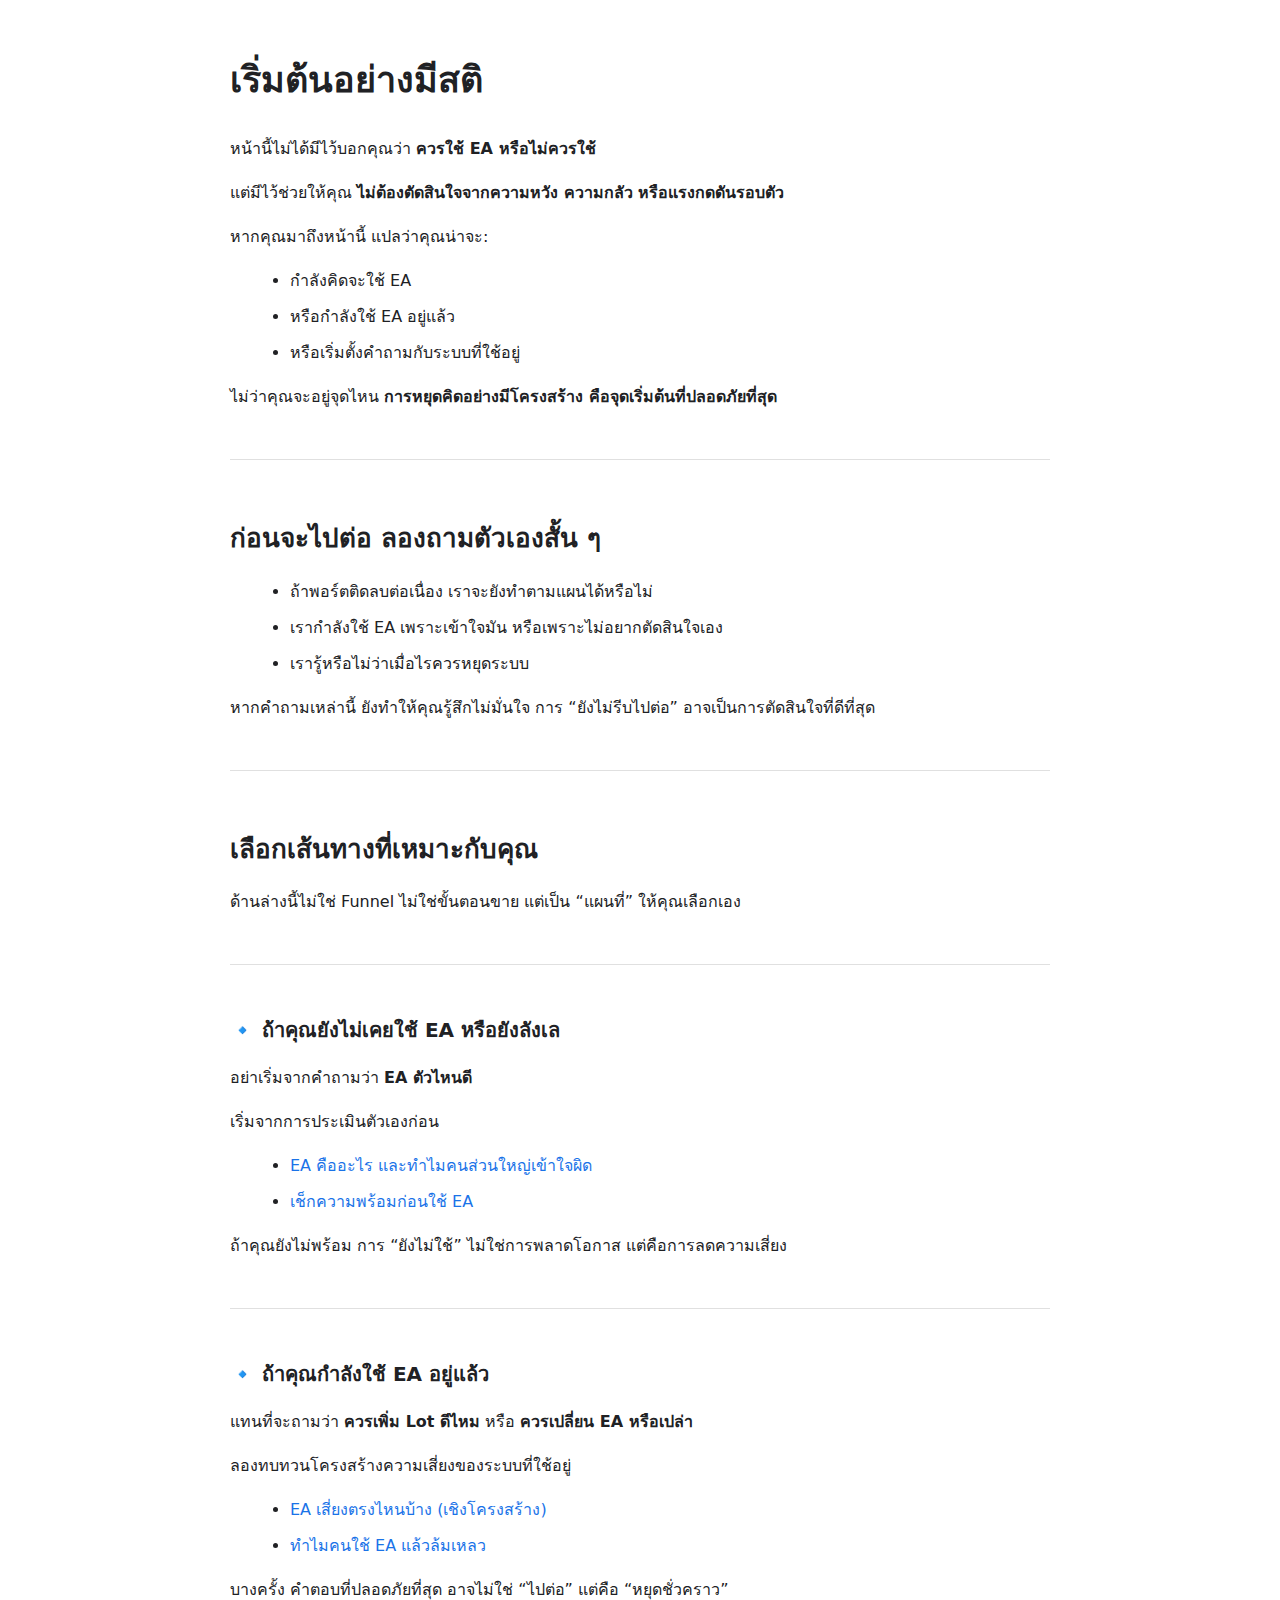
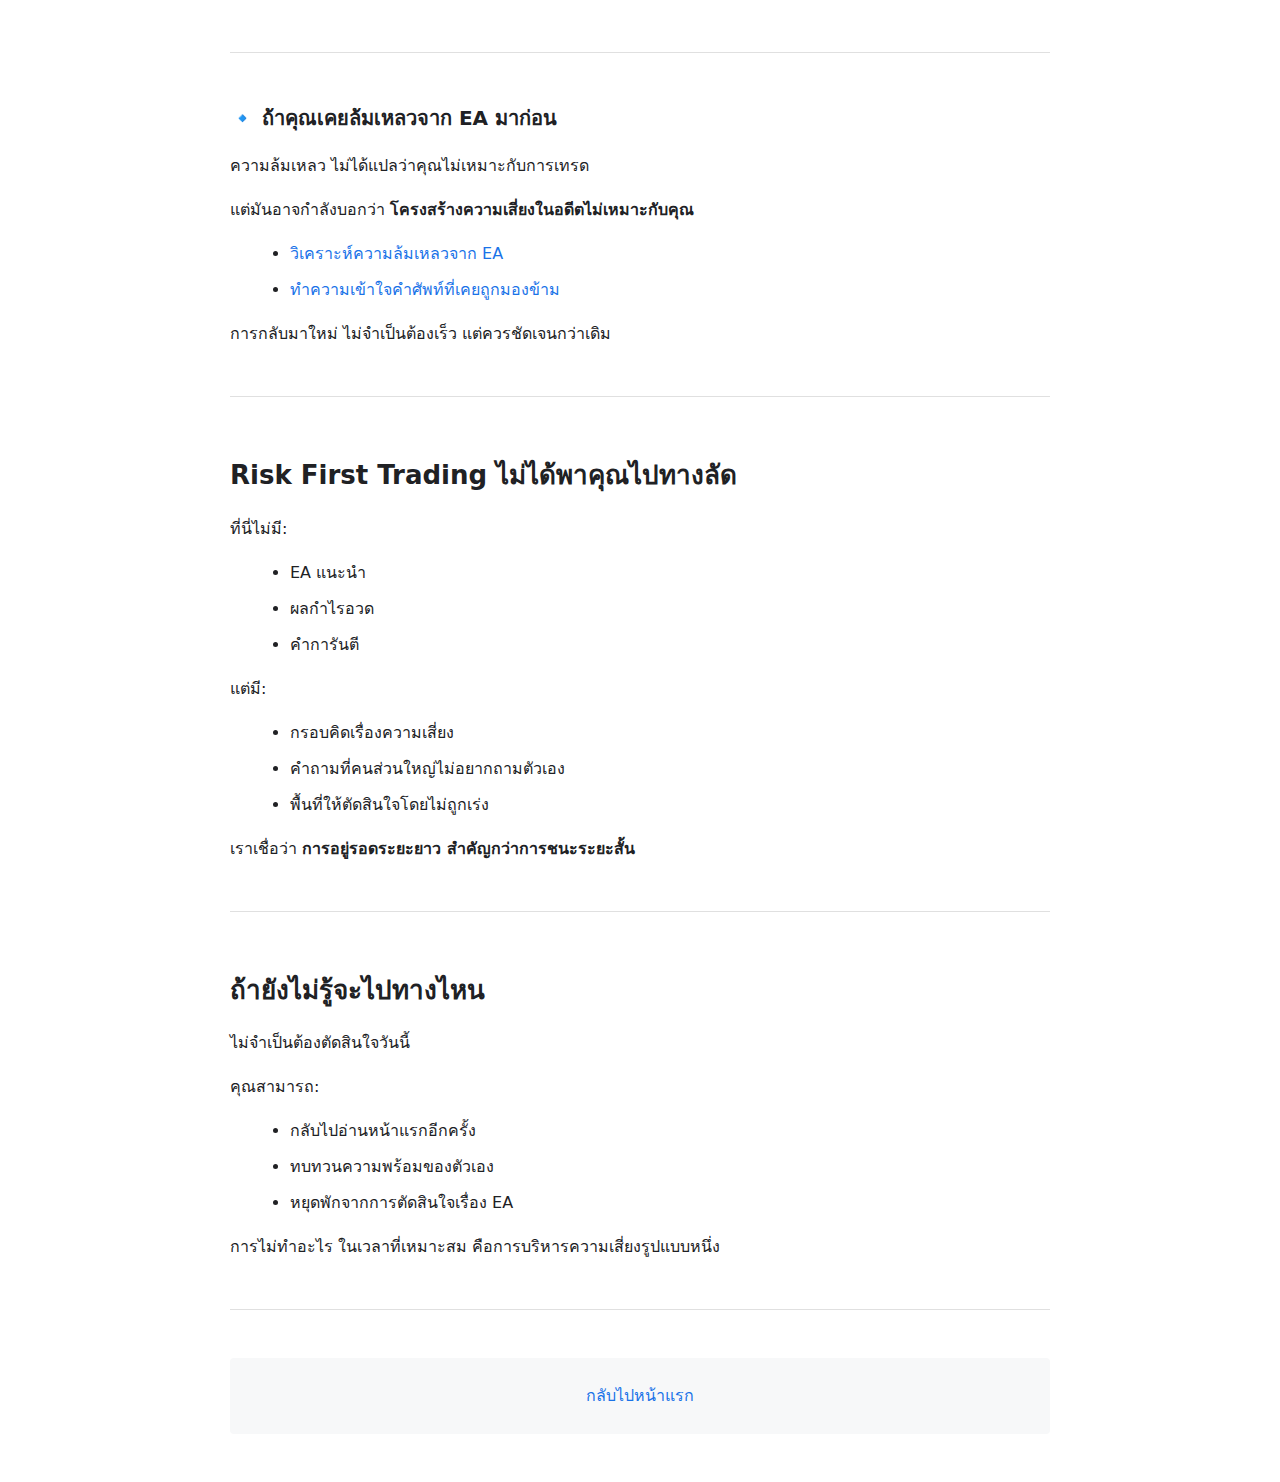
<file: start.html>
<!DOCTYPE html>
<html lang="th">
<head>
  <meta charset="UTF-8">

  <meta name="google-site-verification" content="HfY9BJadVd_2kSRfIVFTJhaFg81txdOOjZUhrBADM44" />

  <!-- Google tag (gtag.js) -->
  <script async src="https://www.googletagmanager.com/gtag/js?id=G-V9FPV1TTCW"></script>
  <script>
    window.dataLayer = window.dataLayer || [];
    function gtag(){dataLayer.push(arguments);}
    gtag('js', new Date());
    gtag('config', 'G-V9FPV1TTCW');
  </script>

  <title>เริ่มต้นอย่างมีสติ | Risk First Trading</title>

  <meta name="description" content="จุดเริ่มต้นสำหรับคนที่กำลังคิดจะใช้ EA หรือกำลังใช้ EA อยู่แล้ว แต่ต้องการตัดสินใจบนพื้นฐานของความเสี่ยง ไม่ใช่ความหวัง">

  <meta name="viewport" content="width=device-width, initial-scale=1.0">

  <!-- GEO -->
  <meta name="language" content="th">
  <meta name="geo.region" content="TH">
  <meta name="geo.placename" content="Thailand">

  <!-- Open Graph -->
  <meta property="og:title" content="เริ่มต้นอย่างมีสติ | Risk First Trading">
  <meta property="og:description" content="หน้านี้ไม่ได้บอกให้คุณใช้ EA แต่ช่วยให้คุณรู้ว่าควรไปต่อหรือหยุด">
  <meta property="og:type" content="article">
  <meta property="og:url" content="https://riskfirsttrading.github.io/start.html">

  <link rel="stylesheet" href="assets/style.css">

  <!-- Schema: WebPage -->
  <script type="application/ld+json">
  {
    "@context": "https://schema.org",
    "@type": "WebPage",
    "name": "เริ่มต้นอย่างมีสติ",
    "description": "Decision Hub สำหรับนักเทรดที่กำลังพิจารณาการใช้ EA หรือระบบเทรดอัตโนมัติ",
    "inLanguage": "th",
    "publisher": {
      "@type": "Organization",
      "name": "Risk First Trading"
    },
    "mainEntityOfPage": {
      "@type": "WebPage",
      "@id": "https://riskfirsttrading.github.io/start.html"
    }
  }
  </script>

</head>

<body>
<main>

<h1>เริ่มต้นอย่างมีสติ</h1>

<p>
หน้านี้ไม่ได้มีไว้บอกคุณว่า  
<strong>ควรใช้ EA หรือไม่ควรใช้</strong>
</p>

<p>
แต่มีไว้ช่วยให้คุณ  
<strong>ไม่ต้องตัดสินใจจากความหวัง ความกลัว หรือแรงกดดันรอบตัว</strong>
</p>

<p>
หากคุณมาถึงหน้านี้  
แปลว่าคุณน่าจะ:
</p>

<ul>
  <li>กำลังคิดจะใช้ EA</li>
  <li>หรือกำลังใช้ EA อยู่แล้ว</li>
  <li>หรือเริ่มตั้งคำถามกับระบบที่ใช้อยู่</li>
</ul>

<p>
ไม่ว่าคุณจะอยู่จุดไหน  
<strong>การหยุดคิดอย่างมีโครงสร้าง คือจุดเริ่มต้นที่ปลอดภัยที่สุด</strong>
</p>

<hr>

<h2>ก่อนจะไปต่อ ลองถามตัวเองสั้น ๆ</h2>

<ul>
  <li>ถ้าพอร์ตติดลบต่อเนื่อง เราจะยังทำตามแผนได้หรือไม่</li>
  <li>เรากำลังใช้ EA เพราะเข้าใจมัน หรือเพราะไม่อยากตัดสินใจเอง</li>
  <li>เรารู้หรือไม่ว่าเมื่อไรควรหยุดระบบ</li>
</ul>

<p>
หากคำถามเหล่านี้  
ยังทำให้คุณรู้สึกไม่มั่นใจ  
การ “ยังไม่รีบไปต่อ”  
อาจเป็นการตัดสินใจที่ดีที่สุด
</p>

<hr>

<h2>เลือกเส้นทางที่เหมาะกับคุณ</h2>

<p>
ด้านล่างนี้ไม่ใช่ Funnel  
ไม่ใช่ขั้นตอนขาย  
แต่เป็น “แผนที่” ให้คุณเลือกเอง
</p>

<hr>

<h3>🔹 ถ้าคุณยังไม่เคยใช้ EA หรือยังลังเล</h3>

<p>
อย่าเริ่มจากคำถามว่า  
<strong>EA ตัวไหนดี</strong>
</p>

<p>
เริ่มจากการประเมินตัวเองก่อน
</p>

<ul>
  <li><a href="index.html">EA คืออะไร และทำไมคนส่วนใหญ่เข้าใจผิด</a></li>
  <li><a href="ea-readiness.html">เช็กความพร้อมก่อนใช้ EA</a></li>
</ul>

<p>
ถ้าคุณยังไม่พร้อม  
การ “ยังไม่ใช้”  
ไม่ใช่การพลาดโอกาส  
แต่คือการลดความเสี่ยง
</p>

<hr>

<h3>🔹 ถ้าคุณกำลังใช้ EA อยู่แล้ว</h3>

<p>
แทนที่จะถามว่า  
<strong>ควรเพิ่ม Lot ดีไหม</strong>  
หรือ  
<strong>ควรเปลี่ยน EA หรือเปล่า</strong>
</p>

<p>
ลองทบทวนโครงสร้างความเสี่ยงของระบบที่ใช้อยู่
</p>

<ul>
  <li><a href="ea-risk.html">EA เสี่ยงตรงไหนบ้าง (เชิงโครงสร้าง)</a></li>
  <li><a href="ea-failure.html">ทำไมคนใช้ EA แล้วล้มเหลว</a></li>
</ul>

<p>
บางครั้ง  
คำตอบที่ปลอดภัยที่สุด  
อาจไม่ใช่ “ไปต่อ”  
แต่คือ “หยุดชั่วคราว”
</p>

<hr>

<h3>🔹 ถ้าคุณเคยล้มเหลวจาก EA มาก่อน</h3>

<p>
ความล้มเหลว  
ไม่ได้แปลว่าคุณไม่เหมาะกับการเทรด
</p>

<p>
แต่มันอาจกำลังบอกว่า  
<strong>โครงสร้างความเสี่ยงในอดีตไม่เหมาะกับคุณ</strong>
</p>

<ul>
  <li><a href="ea-failure.html">วิเคราะห์ความล้มเหลวจาก EA</a></li>
  <li><a href="glossary.html">ทำความเข้าใจคำศัพท์ที่เคยถูกมองข้าม</a></li>
</ul>

<p>
การกลับมาใหม่  
ไม่จำเป็นต้องเร็ว  
แต่ควรชัดเจนกว่าเดิม
</p>

<hr>

<h2>Risk First Trading ไม่ได้พาคุณไปทางลัด</h2>

<p>
ที่นี่ไม่มี:
</p>

<ul>
  <li>EA แนะนำ</li>
  <li>ผลกำไรอวด</li>
  <li>คำการันตี</li>
</ul>

<p>
แต่มี:
</p>

<ul>
  <li>กรอบคิดเรื่องความเสี่ยง</li>
  <li>คำถามที่คนส่วนใหญ่ไม่อยากถามตัวเอง</li>
  <li>พื้นที่ให้ตัดสินใจโดยไม่ถูกเร่ง</li>
</ul>

<p>
เราเชื่อว่า  
<strong>การอยู่รอดระยะยาว  
สำคัญกว่าการชนะระยะสั้น</strong>
</p>

<hr>

<h2>ถ้ายังไม่รู้จะไปทางไหน</h2>

<p>
ไม่จำเป็นต้องตัดสินใจวันนี้
</p>

<p>
คุณสามารถ:
</p>

<ul>
  <li>กลับไปอ่านหน้าแรกอีกครั้ง</li>
  <li>ทบทวนความพร้อมของตัวเอง</li>
  <li>หยุดพักจากการตัดสินใจเรื่อง EA</li>
</ul>

<p>
การไม่ทำอะไร  
ในเวลาที่เหมาะสม  
คือการบริหารความเสี่ยงรูปแบบหนึ่ง
</p>

<hr>

<div class="cta">
  <a href="index.html">กลับไปหน้าแรก</a>
</div>

</main>

</body>
</html>
</file>
<file: assets/style.css>
/* ===============================
   Risk First Trading – Doc Style
   Inspired by Google Developers
   =============================== */

:root {
  --bg-main: #ffffff;
  --bg-soft: #f7f8f9;
  --text-main: #202124;
  --text-muted: #5f6368;
  --border-soft: #e0e0e0;
  --accent: #1a73e8;

  --max-width: 860px;
  --line-height: 1.75;
}

/* Reset */
* {
  box-sizing: border-box;
}

body {
  margin: 0;
  font-family: system-ui, -apple-system, BlinkMacSystemFont, "Segoe UI",
    Roboto, Inter, Helvetica, Arial, sans-serif;
  background: var(--bg-main);
  color: var(--text-main);
  line-height: var(--line-height);
}

/* ===============================
   Layout
   =============================== */

header {
  border-bottom: 1px solid var(--border-soft);
  background: var(--bg-main);
}

nav {
  max-width: 1200px;
  margin: 0 auto;
  padding: 14px 20px;
  display: flex;
  gap: 20px;
  align-items: center;
}

nav a {
  text-decoration: none;
  color: var(--text-muted);
  font-size: 14px;
}

nav a:hover {
  color: var(--accent);
}

main {
  max-width: var(--max-width);
  margin: 48px auto;
  padding: 0 20px;
}

/* ===============================
   Typography
   =============================== */

h1 {
  font-size: 36px;
  font-weight: 600;
  margin-bottom: 24px;
}

h2 {
  font-size: 26px;
  margin-top: 56px;
  margin-bottom: 16px;
}

h3 {
  font-size: 20px;
  margin-top: 40px;
  margin-bottom: 12px;
}

p {
  margin: 16px 0;
  font-size: 16px;
}

ul {
  margin: 16px 0 16px 20px;
}

li {
  margin: 8px 0;
}

/* ===============================
   Content Elements
   =============================== */

hr {
  border: none;
  border-top: 1px solid var(--border-soft);
  margin: 48px 0;
}

a {
  color: var(--accent);
  text-decoration: none;
}

a:hover {
  text-decoration: underline;
}

/* Soft callout */
.callout {
  background: var(--bg-soft);
  padding: 16px 20px;
  border-left: 4px solid var(--accent);
  margin: 32px 0;
}

/* CTA แบบไม่ขาย */
.cta {
  background: var(--bg-soft);
  padding: 24px;
  margin: 48px 0;
  text-align: center;
  border-radius: 4px;
}

.cta a {
  font-weight: 500;
}

/* ===============================
   Footer
   =============================== */

footer {
  border-top: 1px solid var(--border-soft);
  padding: 24px 20px;
  font-size: 14px;
  color: var(--text-muted);
  text-align: center;
}

/* ===============================
   Table of Contents (Doc Style)
   =============================== */

.layout {
  display: grid;
  grid-template-columns: 1fr 260px;
  gap: 40px;
}

@media (max-width: 960px) {
  .layout {
    grid-template-columns: 1fr;
  }
}

.toc {
  position: sticky;
  top: 32px;
  align-self: start;
  font-size: 14px;
  color: var(--text-muted);
}

.toc-title {
  font-weight: 500;
  margin-bottom: 12px;
  color: var(--text-main);
}

.toc ul {
  list-style: none;
  padding-left: 0;
  margin: 0;
}

.toc li {
  margin: 6px 0;
}

.toc a {
  color: var(--text-muted);
}

.toc a:hover {
  color: var(--accent);
}
</file>
